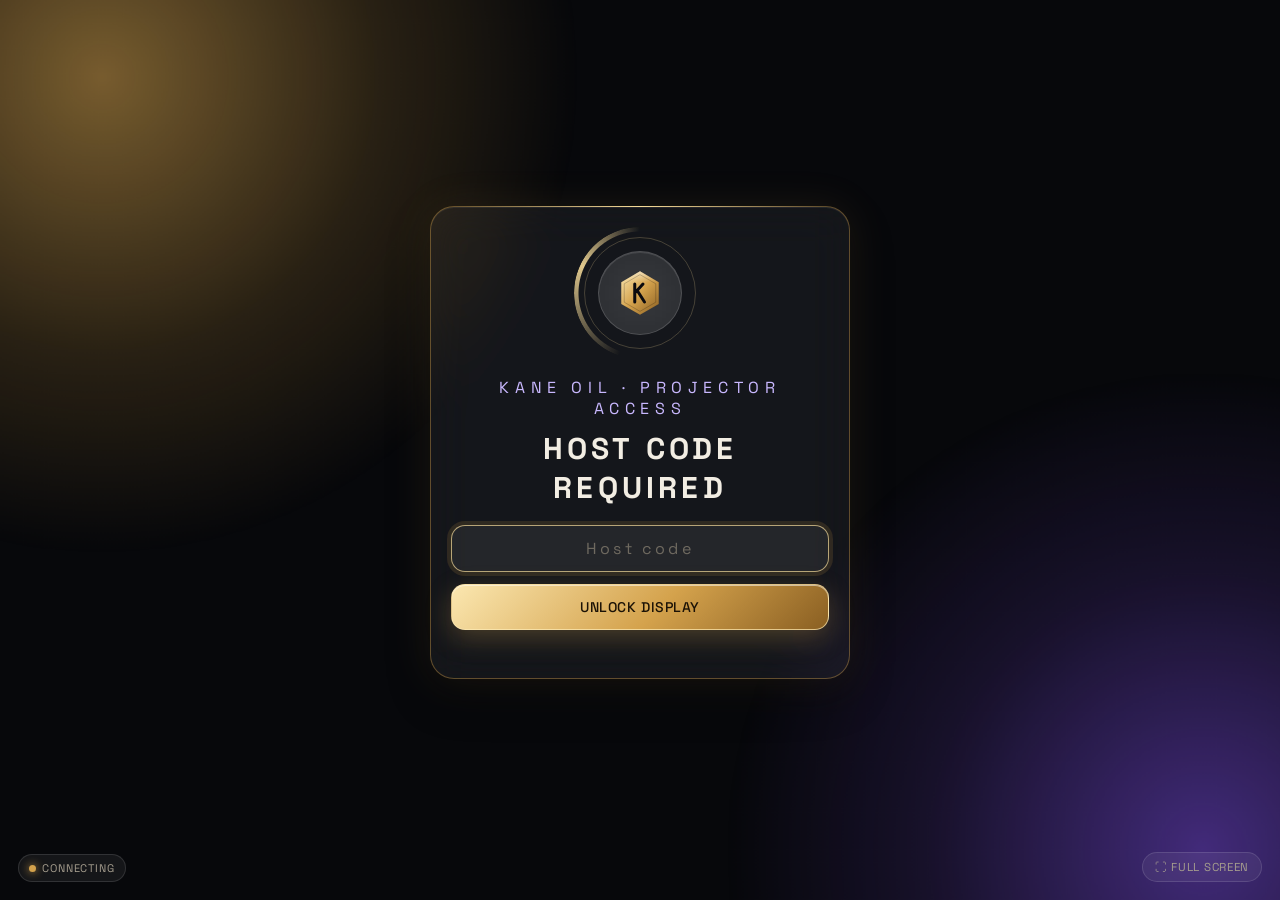
<file: display.html>
<!DOCTYPE html>
<html lang="en">
<head>
<meta charset="utf-8">
<meta name="viewport" content="width=device-width, initial-scale=1">
<meta name="robots" content="noindex">
<title>Kane Oil Display</title>
<link rel="preconnect" href="https://fonts.googleapis.com"><link rel="preconnect" href="https://fonts.gstatic.com" crossorigin>
<link href="https://fonts.googleapis.com/css2?family=Space+Grotesk:wght@400;500;600;700&family=Cormorant+Garamond:ital,wght@0,500;0,600;0,700;1,500&display=swap" rel="stylesheet">
<script>document.write('<link rel="stylesheet" href="theme.css?v=' + Date.now() + '">');</script>
<style>
html,body{height:100%;overflow:hidden}
body{cursor:default}
body.idle{cursor:none}
#stage{position:fixed;inset:0;z-index:1;display:flex;flex-direction:column}
.scene{position:absolute;inset:0;display:flex;flex-direction:column;align-items:center;justify-content:center;text-align:center;padding:5vh 6vw}
.scene.enter{animation:sceneIn .9s cubic-bezier(.2,.7,.2,1)}
@keyframes sceneIn{from{opacity:0;transform:scale(1.02)}to{opacity:1;transform:none}}
.kicker{font-family:var(--mono);letter-spacing:.35em;text-transform:uppercase;color:var(--cyan);font-size:clamp(12px,1.25vw,22px)}
.huge{font-weight:500;letter-spacing:.02em;line-height:1.02;font-size:clamp(40px,7.5vw,150px);margin:.25em 0}
.huge.gold{background:var(--gold-grad);-webkit-background-clip:text;background-clip:text;color:transparent;filter:drop-shadow(0 8px 40px rgba(212,162,76,.3))}
.lede{font-size:clamp(18px,2.1vw,40px);color:var(--muted);max-width:60ch;line-height:1.4}
.rule{width:min(40vw,520px);height:1px;background:linear-gradient(90deg,transparent,var(--gold),transparent);margin:3vh auto}

/* company page */
.corp-top{position:absolute;top:0;left:0;right:0;display:flex;align-items:center;gap:1.2vw;padding:3vh 4vw}
.corp-top svg{width:clamp(36px,3.6vw,68px);height:auto;filter:drop-shadow(0 0 12px rgba(212,162,76,.5))}
.corp-top b{font-size:clamp(16px,1.6vw,30px);letter-spacing:.3em;font-weight:500;background:var(--gold-grad);-webkit-background-clip:text;background-clip:text;color:transparent}
.corp-top .clock{margin-left:auto;font-family:var(--mono);font-size:clamp(16px,1.8vw,34px);color:var(--text);letter-spacing:.08em}
.bulletin{margin-top:5vh;border:1px solid var(--line);border-radius:28px;-webkit-backdrop-filter:var(--blur);backdrop-filter:var(--blur);box-shadow:inset 0 1px 0 rgba(255,255,255,.07);padding:2.2vh 3vw;background:rgba(255,255,255,.05);min-width:min(70vw,1100px)}
.bulletin .k{font-family:var(--mono);letter-spacing:.3em;font-size:clamp(11px,1vw,18px);color:var(--gold)}
.bulletin .s{font-size:clamp(18px,2.2vw,42px);font-weight:600;margin-top:1vh;transition:opacity .5s}
.ticker{position:absolute;left:0;right:0;bottom:0;border-top:1px solid var(--line);-webkit-backdrop-filter:var(--blur);backdrop-filter:var(--blur);background:rgba(10,10,13,.8);overflow:hidden;height:clamp(40px,5vh,70px);display:flex;align-items:center}
.ticker .track{display:flex;gap:4vw;white-space:nowrap;animation:tick 40s linear infinite;padding-left:100%}
.ticker span{font-family:var(--mono);font-size:clamp(14px,1.5vw,28px);letter-spacing:.06em}
.ticker .up{color:var(--green)}.ticker .dn{color:var(--red2)}
@keyframes tick{to{transform:translateX(-100%)}}
.memoriam .huge{font-family:var(--serif);font-weight:600;letter-spacing:.02em;font-style:italic}

/* title card */
.title .huge{font-family:var(--serif);font-weight:700;letter-spacing:.04em;font-size:clamp(56px,10vw,200px)}
.title .glass{width:clamp(50px,6vw,110px);height:auto;margin-bottom:2vh;filter:drop-shadow(0 0 20px rgba(212,162,76,.6))}
.title .sub{font-family:var(--serif);font-style:italic;font-size:clamp(22px,3vw,58px);color:var(--text)}
.title .host{font-family:var(--mono);letter-spacing:.3em;color:var(--muted);font-size:clamp(12px,1.2vw,22px);margin-top:3vh;text-transform:uppercase}

/* evidence */
.evcard{max-width:min(88vw,1500px);width:100%;text-align:left;border:1px solid rgba(212,162,76,.4);border-radius:32px;-webkit-backdrop-filter:var(--blur);backdrop-filter:var(--blur);background:linear-gradient(180deg,rgba(34,31,40,.78),rgba(14,13,18,.86));padding:4vh 4vw;box-shadow:0 0 80px rgba(212,162,76,.15)}
.stampx{display:inline-block;font-family:var(--mono);letter-spacing:.3em;font-size:clamp(12px,1.2vw,22px);color:var(--red2);border:2px solid var(--red);padding:.4em .8em;border-radius:8px;transform:rotate(-2deg);margin-bottom:2vh;box-shadow:0 0 24px rgba(255,77,94,.35)}
.evcard h1{margin:0 0 1vh;font-size:clamp(28px,4vw,76px);line-height:1.08;color:var(--gold2)}
.evcard .src{font-family:var(--mono);color:var(--cyan);font-size:clamp(12px,1.2vw,22px);letter-spacing:.06em;margin-bottom:3vh}
.evcard .finder{font:600 clamp(13px,1.35vw,24px) var(--sans);color:var(--gold);letter-spacing:.04em;margin:-.5vh 0 1vh}
.evcard .body{white-space:pre-line;line-height:1.5;color:#ece6da}
.wall{display:grid;grid-template-columns:repeat(auto-fill,minmax(min(28vw,480px),1fr));gap:2vh 2vw;width:100%;max-width:1700px;margin-top:3vh;text-align:left}
.wall .w{border:1px solid var(--line);border-radius:22px;-webkit-backdrop-filter:var(--blur);backdrop-filter:var(--blur);padding:2vh 1.6vw;background:rgba(255,255,255,.05)}
.wall .w b{display:block;font-size:clamp(16px,1.7vw,32px);color:var(--gold2)}
.wall .w span{display:block;font-family:var(--mono);font-size:clamp(11px,.95vw,17px);color:var(--muted);margin-top:.6vh}
.wall .w.new{border-color:var(--gold);box-shadow:0 0 30px rgba(212,162,76,.3)}

/* voting & results */
.count{font-size:clamp(60px,12vw,240px);font-weight:300;line-height:1;background:var(--gold-grad);-webkit-background-clip:text;background-clip:text;color:transparent}
.tbars{width:min(86vw,1400px);display:flex;flex-direction:column;gap:2.2vh;margin-top:4vh}
.tbar{display:grid;grid-template-columns:minmax(0,30%) 1fr 5vw;gap:1.5vw;align-items:center;font-size:clamp(16px,2vw,38px);text-align:left}
.tbar .n{white-space:nowrap;overflow:hidden;text-overflow:ellipsis;font-weight:700}
.tbar .tr{height:clamp(16px,3vh,40px);border-radius:999px;background:rgba(255,255,255,.1);overflow:hidden;border:1px solid var(--line)}
.tbar .f{height:100%;border-radius:999px;background:linear-gradient(90deg,#5b3fb0,#c9b8ff);transition:width 1s ease}
.tbar.lead .f{background:linear-gradient(90deg,#b98533,#f5dc93);box-shadow:0 0 30px rgba(212,162,76,.7)}
.tbar.lead .n{color:var(--gold2)}
.tbar .c{font-family:var(--mono);font-weight:700;text-align:right}

/* takeovers */
.lock{background:radial-gradient(circle at 50% 45%,rgba(130,8,26,.97),rgba(8,1,4,1) 72%)}
.lock::before{content:"";position:absolute;inset:0;background:repeating-linear-gradient(-45deg,rgba(255,77,94,.08) 0 40px,transparent 40px 80px);animation:slide 3s linear infinite}
@keyframes slide{to{background-position:113px 0}}
.lock .huge{color:#fff;text-shadow:0 0 60px rgba(255,77,94,.95);position:relative}
.lock .lede{color:#ffd6dc;position:relative}
.ring{position:relative;width:clamp(100px,12vw,220px);aspect-ratio:1;border-radius:50%;border:4px solid var(--red);display:grid;place-items:center;box-shadow:0 0 80px rgba(255,77,94,.8),inset 0 0 40px rgba(255,77,94,.5);animation:pulse 1.4s ease-in-out infinite;margin-bottom:3vh}
.ring svg{width:45%;height:auto}
@keyframes pulse{50%{transform:scale(1.07)}}
.incident{animation:flashbg 1.2s steps(1) infinite}
@keyframes flashbg{0%{background:radial-gradient(circle,#7a0a1d,#1a0207 75%)}50%{background:radial-gradient(circle,#2a030a,#070103 75%)}}
.incident .kicker{color:var(--red2)}
.incident .msg{font-size:clamp(28px,4.4vw,88px);font-weight:600;line-height:1.2;max-width:24ch;color:#fff;text-shadow:0 0 40px rgba(255,77,94,.8)}
.notice .msg,.message .msg{font-size:clamp(28px,4.4vw,88px);font-weight:700;line-height:1.25;max-width:26ch}
.notice .kicker{color:var(--gold)}

.reveal{background:radial-gradient(circle at 50% 40%,rgba(70,6,18,.9),rgba(3,2,6,.98) 72%)}
.reveal .kname{color:#fff;font-size:clamp(48px,8.5vw,170px);text-shadow:0 0 60px rgba(255,77,94,.85);animation:namein 1.8s .5s cubic-bezier(.2,.7,.2,1) both}
@keyframes namein{from{opacity:0;letter-spacing:.5em;filter:blur(12px)}to{opacity:1;letter-spacing:.06em;filter:none}}
.reveal .alias{font-family:var(--serif);font-style:italic;font-size:clamp(20px,2.6vw,48px);color:var(--gold2);animation:rise 1s 2.1s both}
.reveal .rule,.reveal .verdict-line{animation:rise 1s 2.6s both}
.reveal .sum{margin-top:2.5vh;max-width:min(80vw,1300px);font-size:clamp(15px,1.5vw,28px);line-height:1.55;color:#ece6da;animation:rise 1s 3.2s both}
.reveal .solvers{margin-top:3vh;font-family:var(--mono);letter-spacing:.12em;font-size:clamp(12px,1.2vw,22px);color:var(--green);animation:rise 1s 3.8s both}
.reveal .solvers span{color:var(--muted)}
.accused .huge{animation:namein 1.4s .3s cubic-bezier(.2,.7,.2,1) both}
.conf{display:grid;grid-template-columns:repeat(2,minmax(0,1fr));gap:1.6vh 3vw;width:min(88vw,1500px);margin-top:3vh;text-align:left;counter-reset:c}
.conf li{list-style:none;display:flex;align-items:baseline;gap:1.2vw;padding:1.4vh 1.4vw;border:1px solid var(--line);border-radius:18px;background:rgba(255,255,255,.05);-webkit-backdrop-filter:var(--blur);backdrop-filter:var(--blur);font-size:clamp(16px,2vw,38px);font-weight:600;animation:rise .7s both}
.conf li i{font-style:normal;font-family:var(--mono);color:var(--gold);font-size:.8em;min-width:1.6em}
.conf li:last-child{border-color:rgba(212,162,76,.5)}
.gatebox{width:min(92vw,420px);text-align:center}
.gerr{color:var(--red2);font-family:var(--mono);font-size:12px;letter-spacing:.1em;min-height:18px;margin-top:10px}
#ctrls{position:fixed;right:18px;bottom:18px;z-index:10;display:flex;gap:8px;transition:opacity .4s}
body.idle #ctrls,body.idle #conn{opacity:0}
#hintPill{position:fixed;left:50%;bottom:clamp(50px,6.5vh,86px);transform:translateX(-50%);z-index:9;display:flex;align-items:center;gap:14px;padding:10px 18px;border:1px solid var(--gold);border-radius:999px;background:rgba(12,10,4,.9);font-family:var(--mono);letter-spacing:.16em;font-size:clamp(11px,1vw,17px);color:var(--gold2);box-shadow:0 0 30px rgba(212,162,76,.25);animation:rise .5s ease both}
#hintPill .m{width:clamp(120px,14vw,260px);height:10px;border-radius:999px;background:rgba(212,162,76,.15);overflow:hidden}
#hintPill .m i{display:block;height:100%;background:linear-gradient(90deg,#b98533,#f5dc93);transition:width .8s ease}
#conn{position:fixed;left:18px;bottom:18px;z-index:10;transition:opacity .4s}
</style>
</head>
<body>
<div id="stage"></div>
<span class="chip warn" id="conn"><span class="d"></span><span class="lbl">CONNECTING</span></span>
<div id="ctrls"><button class="iconbtn" id="fsBtn">⛶ FULL SCREEN</button></div>
<div id="hintPill" class="hidden"></div>

<script>/* always load the newest copy of these files (GitHub Pages lets browsers cache them for 10 minutes) */
['config.js', 'party.js', 'story.locked.js', 'core.js'].forEach(f => document.write('<script src="' + f + '?v=' + Date.now() + '"><\/script>'));</script>
<script>
let P = window.PARTY || {}, D = P.display || {};
const ROSTER = Object.fromEntries((window.STORY_ROSTER || []).map(r => [r.id, r]));
const rname = id => (ROSTER[id] && ROSTER[id].name) || id;
let backend, S = normRoot({}), last = { sig: null, kind: null }, seenEv = null;

const LOCK_SVG = `<svg viewBox="0 0 24 24" fill="none" stroke="#fff" stroke-width="2" stroke-linecap="round"><rect x="4" y="10.5" width="16" height="10.5" rx="2"/><path d="M8 10.5V7a4 4 0 0 1 8 0v3.5"/><circle cx="12" cy="15.5" r="1.2" fill="#fff"/></svg>`;
const GLASS = `<svg class="glass" viewBox="0 0 48 80" fill="none" stroke="#f5dc93" stroke-width="2" stroke-linecap="round"><path d="M12 4h24l-2 26a10 10 0 0 1-20 0z"/><path d="M13 16h22"/><path d="M24 40v28M14 76h20"/><circle cx="21" cy="24" r="1.2" fill="#f5dc93"/><circle cx="27" cy="20" r="1" fill="#f5dc93"/><circle cx="24" cy="27" r=".9" fill="#f5dc93"/></svg>`;

function scene(kind) {
  const ps = projectorState(S), evs = releasedEvidence(S);
  switch (kind) {
    case 'lockdown': return { sig: 'lock', html: `<div class="scene lock"><div class="ring">${LOCK_SVG}</div><div class="huge">LOCKDOWN</div><div class="lede">All personnel: devices down. Eyes to the front of the room.</div></div>` };
    case 'incident': return { sig: 'inc' + ps.alert.id, html: `<div class="scene incident"><div class="kicker">⚠ Critical incident · All personnel</div><div class="rule" style="background:linear-gradient(90deg,transparent,var(--red),transparent)"></div><div class="msg">${esc(ps.alert.text)}</div></div>` };
    case 'notice': return { sig: 'not' + ps.alert.id, html: `<div class="scene notice"><div class="kicker">◆ Announcement</div><div class="rule"></div><div class="msg">${esc(ps.alert.text)}</div></div>` };
    case 'message': return { sig: 'msg' + (ps.d.text || ''), html: `<div class="scene message"><div class="kicker">Kane Oil & Energy</div><div class="rule"></div><div class="msg">${esc(ps.d.text || '')}</div></div>` };
    case 'title': return { sig: 'title', html: `<div class="scene title">${GLASS}<div class="huge gold">${esc(P.title || 'The Last Toast')}</div><div class="sub">${esc(P.subtitle || 'A Murder Mystery Evening')}</div><div class="rule"></div><div class="host">${esc([P.host ? 'Hosted by ' + P.host : '', P.sponsor ? 'Sponsored by ' + P.sponsor : ''].filter(Boolean).join(' · '))}</div></div>` };
    case 'evidence': {
      const e = (ps.d.evidenceId && S.evidence[ps.d.evidenceId]) ? Object.assign({ id: ps.d.evidenceId }, S.evidence[ps.d.evidenceId]) : evs[0];
      if (!e) return scene('company');
      const len = (e.body || '').length, fs = len > 700 ? 'clamp(15px,1.45vw,28px)' : len > 400 ? 'clamp(17px,1.75vw,34px)' : 'clamp(19px,2.1vw,40px)';
      return { sig: 'ev' + e.id, html: `<div class="scene"><div class="evcard"><div class="stampx">${e.kind === 'official' ? 'OFFICIAL REPORT' : 'EVIDENCE FOUND'}</div><h1>${esc(e.title)}</h1>${e.by && e.by !== 'host' ? `<div class="finder">${e.kind === 'official' ? 'Released by ' + esc(rname(e.by)) : 'Found by ' + esc(rname(e.by)) + (e.where ? ' · ' + esc(e.where) : '')}</div>` : ''}<div class="src">SOURCE · ${esc(e.src)}</div><div class="body" style="font-size:${fs}">${esc(e.body)}</div></div></div>` };
    }
    case 'wall': return { sig: 'wall' + evs.map(e => e.id).join(), html: `<div class="scene"><div class="kicker">Kane Oil Database · Evidence on file</div><div class="huge gold" style="font-size:clamp(32px,4.6vw,90px)">THE EVIDENCE</div>${evs.length ? `<div class="wall">${evs.slice().reverse().map((e, i, a) => `<div class="w ${i === a.length - 1 ? 'new' : ''}"><b>${esc(e.title)}</b><span>${esc(e.src)}</span></div>`).join('')}</div>` : `<div class="lede">No evidence has been released yet.</div>`}</div>` };
    case 'voting': {
      const n = Object.values(S.players).filter(p => p && p.epoch === S.epoch && p.vote && p.vote.suspect).length;
      return { sig: 'vote' + n + S.flags.voting, html: `<div class="scene"><div class="kicker">The investigation</div><div class="huge gold">THE ACCUSATION</div><div class="lede">${S.flags.voting ? 'Voting is open. Name your suspect on your device.' : 'Voting will open shortly.'}</div><div class="rule"></div><div class="count">${n}</div><div class="kicker" style="color:var(--muted)">accusation${n === 1 ? '' : 's'} filed</div></div>` };
    }
    case 'tally': {
      const counts = {};
      Object.values(S.players).forEach(p => { if (p && p.epoch === S.epoch && p.vote && p.vote.suspect) counts[p.vote.suspect] = (counts[p.vote.suspect] || 0) + 1; });
      const rows = Object.entries(counts).sort((a, b) => b[1] - a[1]), max = rows.length ? rows[0][1] : 0;
      return { sig: 'tally' + JSON.stringify(rows), html: `<div class="scene"><div class="kicker">Official results</div><div class="huge gold" style="font-size:clamp(32px,5vw,100px)">THE ROOM ACCUSES</div>${rows.length ? `<div class="tbars">${rows.map(([id, n]) => `<div class="tbar ${n === max ? 'lead' : ''}"><span class="n">${esc(rname(id))}</span><div class="tr"><div class="f" style="width:${Math.round(n / max * 100)}%"></div></div><span class="c">${n}</span></div>`).join('')}</div>` : `<div class="lede">No accusations have been filed.</div>`}</div>` };
    }
    case 'confessions': {
      const gone = deathsOf(S), all = (ps.d.order || []).filter(id => !(id in gone));
      const here = all.filter(id => { const p = S.players[id]; return p && p.epoch === S.epoch; }), list = here.length ? here : all;
      return { sig: 'conf' + list.join(), html: `<div class="scene"><div class="kicker">Before the Inspector names the killer</div><div class="huge gold" style="font-size:clamp(34px,5.4vw,110px)">THE CONFESSIONS</div><div class="lede">When the Inspector calls your name, stand and tell the room what you've been hiding.</div>${list.length ? `<ol class="conf">${list.map((id, i) => `<li style="animation-delay:${(i * .12).toFixed(2)}s"><i>${i + 1}</i>${esc(rname(id))}</li>`).join('')}</ol>` : ''}</div>` };
    }
    case 'accused': {
      const v = S.verdict; if (!v || !v.accused) return scene('company');
      return { sig: 'acc' + v.accused, html: `<div class="scene accused"><div class="kicker">The room has spoken</div><div class="rule"></div><div class="kicker" style="color:var(--muted)">The accused</div><div class="huge gold">${esc(rname(v.accused))}</div><div class="lede">You have sixty seconds. Convince us.</div></div>` };
    }
    case 'reveal': {
      const v = S.verdict; if (!v || v.stage !== 'reveal') return scene('company');
      const caught = v.accused && v.accused === v.killer, sol = v.solvers || [];
      return { sig: 'rev' + v.ts, html: `<div class="scene reveal"><div class="kicker">Case closed · The killer is</div>
        <div class="huge kname">${esc(v.killerName)}</div>${v.alias ? `<div class="alias">${esc(v.alias)}</div>` : ''}
        <div class="rule"></div>
        <div class="lede verdict-line">${caught ? 'The room caught the killer.' : v.accused ? `The room accused ${esc(rname(v.accused))}. The killer walked free.` : ''}</div>
        ${v.summary ? `<div class="sum">${esc(v.summary)}</div>` : ''}
        <div class="solvers">${sol.length ? `<span>Solved by</span> ${sol.map(esc).join(' · ')}` : 'No one named the killer.'}</div></div>` };
    }
    default: { // company page
      const mem = D.memoriamFor && (D.memoriamFor in deathsOf(S));
      const tick = (D.tickers || []).map(([s, v]) => `<span data-t="${esc(s)}" data-v="${v}">${esc(s)} <b>${v}</b> <i class="up">▲0.00%</i></span>`).join('');
      return { sig: 'co' + mem + JSON.stringify([D.welcome, D.slides]), html: `<div class="scene ${mem ? 'memoriam' : ''}">
        <div class="corp-top">${LOGO(64)}<b>${esc(D.company || 'KANE OIL & ENERGY')}</b><span class="clock" id="clock"></span></div>
        <div class="kicker">${mem ? 'Kane Oil & Energy' : 'Kane Oil & Energy presents'}</div>
        <div class="huge gold">${esc(mem ? D.memoriamText : D.welcome || 'Welcome')}</div>
        <div class="lede">${esc(mem ? D.memoriamSub : D.welcomeSub || '')}</div>
        ${mem ? '' : `<div class="bulletin"><div class="k">CORPORATE BULLETIN</div><div class="s" id="slide">${esc((D.slides || [''])[0])}</div></div>`}
        ${tick ? `<div class="ticker"><div class="track">${tick}${tick}</div></div>` : ''}</div>` };
    }
  }
}

function render() {
  P = mergeParty(window.PARTY, S.site); D = P.display || {};
  const kind = projectorState(S).kind, sc = scene(kind), realKind = sc.sig.slice(0, 3);
  renderHintPill();
  if (sc.sig === last.sig) return;
  const stage = $('#stage');
  stage.innerHTML = sc.html;
  if (realKind !== last.kind) stage.firstElementChild.classList.add('enter');
  last = { sig: sc.sig, kind: realKind };
  updateClock(); jitter();
}
function renderHintPill() {
  const el = $('#hintPill'); if (!el) return;
  if (!S.flags.hints || !backend) { el.classList.add('hidden'); return; }
  const hs = hintStatus(S, id => { const p = S.players[id]; return !!(p && typeof p.lastSeen === 'number' && backend.now() - p.lastSeen < CONFIG.ONLINE_WINDOW_MS); });
  if (!hs.left) { el.classList.add('hidden'); return; }
  el.classList.remove('hidden');
  el.innerHTML = `<span>HINT VOTE</span><div class="m"><i style="width:${Math.min(100, Math.round(hs.votes / hs.needed * 100))}%"></i></div><b>${hs.votes} / ${hs.needed}</b>`;
}
function renderConn() {
  const el = $('#conn'); if (!backend) return;
  const [cls, txt] = backend.mode === 'local' ? ['warn', 'LOCAL MODE'] : backend.connected ? ['', 'LIVE'] : ['bad', 'RECONNECTING'];
  el.className = 'chip ' + cls; el.innerHTML = `<span class="d"></span><span class="lbl">${txt}</span>`;
}
function updateClock() { const c = $('#clock'); if (c) c.textContent = new Date().toLocaleTimeString([], { hour: 'numeric', minute: '2-digit' }); }
let slideI = 0;
function nextSlide() {
  const s = $('#slide'), list = D.slides || []; if (!s || list.length < 2) return;
  s.style.opacity = 0; setTimeout(() => { slideI = (slideI + 1) % list.length; s.textContent = list[slideI]; s.style.opacity = 1; }, 500);
}
function jitter() {
  $$('.ticker [data-v]').forEach(el => {
    const base = +el.dataset.v, pct = (Math.random() * 3 - 1.2);
    const val = base * (1 + pct / 100);
    el.querySelector('b').textContent = base > 1000 ? Math.round(val).toLocaleString() : val.toFixed(2);
    const i = el.querySelector('i'); i.className = pct >= 0 ? 'up' : 'dn'; i.textContent = (pct >= 0 ? '▲' : '▼') + Math.abs(pct).toFixed(2) + '%';
  });
}

/* The projector is host-only: it asks for the host code once per browser tab
   (a forced refresh keeps it unlocked; closing the tab locks it again). */
const GATE_KEY = 'kane:' + CONFIG.GAME_ID + ':display';
const isUnlocked = () => { try { return sessionStorage.getItem(GATE_KEY) === '1'; } catch (e) { return false; } };
function showGate() {
  $('#stage').innerHTML = `<div class="scene gate"><div class="gatebox panel gold">
    <div class="scanring"><div class="arc"></div><div class="inner"></div><div class="core">${LOGO(48)}</div></div>
    <div class="kicker">Kane Oil · Projector access</div>
    <h1 style="margin:10px 0 18px;font-size:clamp(20px,2.4vw,30px);letter-spacing:.14em">HOST CODE REQUIRED</h1>
    <form id="gateForm" autocomplete="off"><input class="input" id="gateIn" type="password" placeholder="Host code" autofocus style="text-align:center;font-family:var(--mono);letter-spacing:.2em">
    <button class="btn gold block" style="margin-top:12px" id="gateBtn">UNLOCK DISPLAY</button><div class="gerr" id="gateErr"></div></form></div></div>`;
  $('#gateForm').addEventListener('submit', async e => {
    e.preventDefault();
    const lockUntil = +store.get('lockUntil') || 0, err = $('#gateErr'), btn = $('#gateBtn');
    if (Date.now() < lockUntil) { err.textContent = `TOO MANY ATTEMPTS · WAIT ${Math.ceil((lockUntil - Date.now()) / 1000)}s`; return; }
    btn.disabled = true; btn.textContent = 'VERIFYING…';
    const [b] = await Promise.all([unlockStory($('#gateIn').value).catch(() => null), sleep(600)]);
    if (b && b.type === 'host') { try { sessionStorage.setItem(GATE_KEY, '1'); } catch (e2) { } store.set('fails', '0'); start(); return; }
    const fails = (+store.get('fails') || 0) + 1;
    if (fails >= 5) { store.set('lockUntil', String(Date.now() + 30000)); store.set('fails', '0'); } else store.set('fails', String(fails));
    err.textContent = fails >= 5 ? 'TOO MANY ATTEMPTS · WAIT 30s' : 'ACCESS DENIED'; btn.disabled = false; btn.textContent = 'UNLOCK DISPLAY';
  });
}
if (!window.STORY_LOCKED) $('#stage').innerHTML = `<div class="scene"><div class="lede">story.locked.js is missing.</div></div>`;
else if (isUnlocked()) start(); else showGate();

async function start() {
  last = { sig: null, kind: null };
  render();
  backend = await connectBackend(renderConn); renderConn();
  backend.on(raw => { S = normRoot(raw); render(); });
  setInterval(updateClock, 1000);
  setInterval(nextSlide, 8000);
  setInterval(jitter, 6000);
  let idleT; const wake = () => { document.body.classList.remove('idle'); clearTimeout(idleT); idleT = setTimeout(() => document.body.classList.add('idle'), 2500); };
  document.addEventListener('mousemove', wake); wake();
  $('#fsBtn').onclick = () => { if (!document.fullscreenElement) document.documentElement.requestFullscreen?.(); else document.exitFullscreen?.(); };
  setInterval(renderHintPill, 2000);
}
</script>
</body>
</html>
</file>
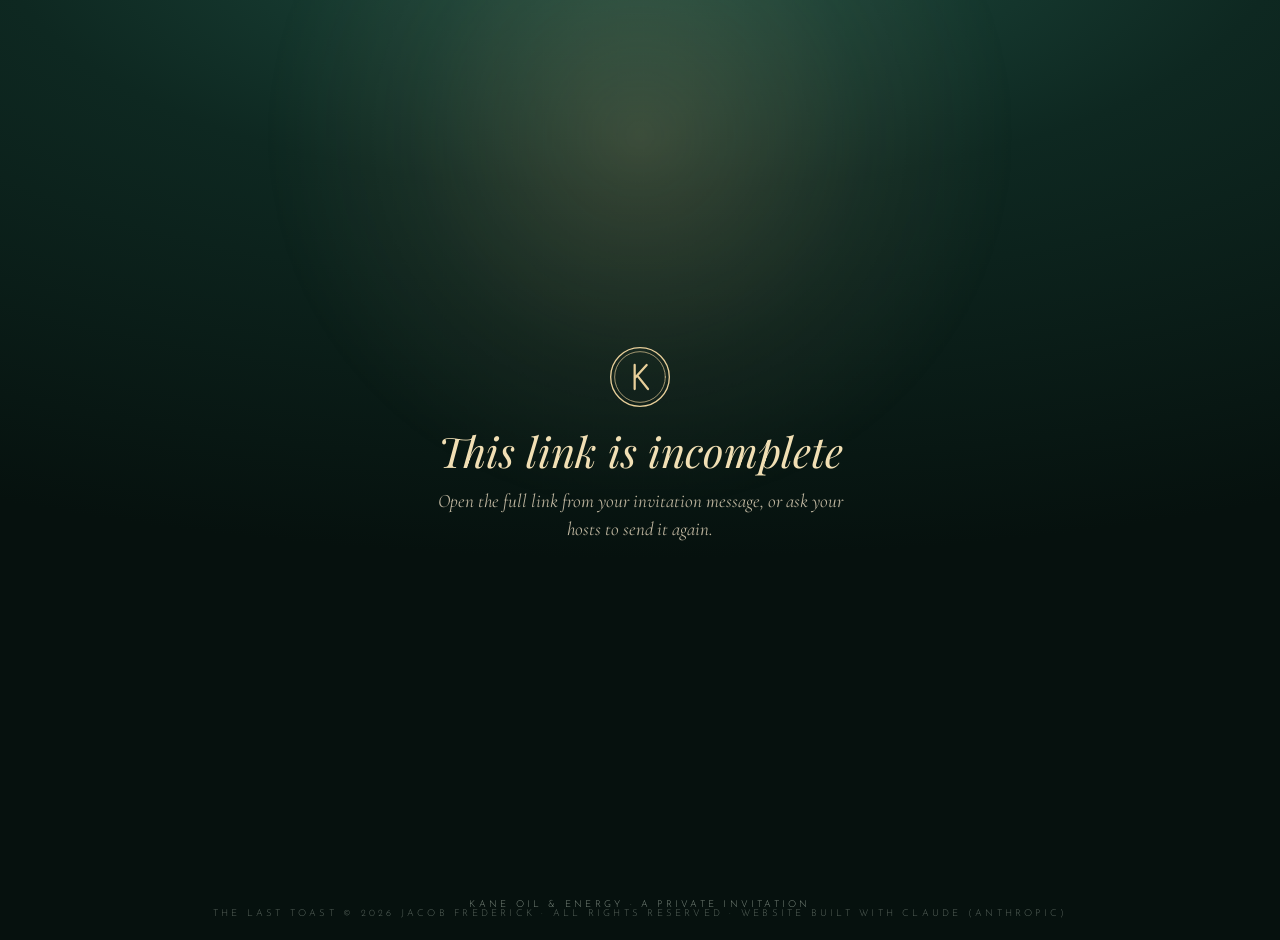
<file: role.html>
<!DOCTYPE html>
<html lang="en">
<head>
<meta charset="utf-8">
<meta name="viewport" content="width=device-width, initial-scale=1, viewport-fit=cover">
<meta name="theme-color" content="#06110e">
<meta name="robots" content="noindex">
<title>Your Invitation · The Last Toast</title>
<link rel="preconnect" href="https://fonts.googleapis.com"><link rel="preconnect" href="https://fonts.gstatic.com" crossorigin>
<link href="https://fonts.googleapis.com/css2?family=Cormorant+Garamond:ital,wght@0,400;0,500;0,600;1,400;1,500&family=Pinyon+Script&family=Playfair+Display:ital,wght@0,400;1,400;1,500&family=Josefin+Sans:wght@300;400&display=swap" rel="stylesheet">
<script>document.write('<link rel="stylesheet" href="theme.css?v=' + Date.now() + '">');</script>
<style>
/* A personal role invitation: a sealed letter in candlelight. This page only. */
:root{
  --gold:#d8b878;--gold2:#f1dfb4;--gold-grad:linear-gradient(135deg,#fff3d6 0%,#e8cf9a 50%,#b8924a 100%);
  --text:#f3ead6;--muted:#bdb49e;--dim:#7f8c82;--ink:#1d2a25;--ink2:#4f5249;--emerald:#154236;--paper:#fbf7ec;
  --red:#b8404c;
  --sans:'Cormorant Garamond',Georgia,serif;--serif:'Playfair Display',Georgia,serif;--caps:'Josefin Sans',system-ui,sans-serif;
}
html,body{background:#06110e;min-height:100%}
body{margin:0;background:radial-gradient(120% 70% at 50% -8%,#1f4d40 0%,#0e2821 42%,#06110e 100%) fixed;color:var(--text);font-family:var(--sans);font-size:18px;overflow-x:hidden}
body::before{width:90vmin;height:90vmin;left:50%;top:-30vmin;margin-left:-45vmin;background:radial-gradient(circle,rgba(255,214,150,.18),rgba(232,207,154,.05) 40%,transparent 66%)}
body::after{display:none}
#embers{position:fixed;inset:0;pointer-events:none;z-index:0;overflow:hidden}
#embers i{position:absolute;bottom:-12px;border-radius:50%;background:radial-gradient(circle,#ffe7b3,rgba(232,190,110,0) 70%);opacity:0;animation:ember linear infinite}
@keyframes ember{0%{opacity:0;transform:translate(0,0)}12%{opacity:.9}70%{opacity:.5}100%{opacity:0;transform:translate(var(--dx),-105vh)}}
#stage{position:relative;z-index:1;min-height:100vh;min-height:100dvh;display:flex;align-items:center;justify-content:center;padding:28px 16px 40px;box-sizing:border-box}
.caps{font-family:var(--caps);font-weight:300;letter-spacing:.32em;text-transform:uppercase}
.fade{animation:fadeIn .9s ease both}
@keyframes fadeIn{from{opacity:0;transform:translateY(14px)}to{opacity:1;transform:none}}
.msg{max-width:440px;text-align:center}
.msg h1{font-family:var(--serif);font-style:italic;font-weight:400;font-size:clamp(30px,8vw,42px);color:var(--gold2);margin:14px 0 8px}
.msg p{color:var(--muted);font-style:italic;font-size:19px;line-height:1.5;margin:0}
.spin{width:40px;height:40px;border-radius:50%;border:1.5px solid rgba(232,207,154,.2);border-top-color:var(--gold);margin:0 auto;animation:spin 1s linear infinite}
@keyframes spin{to{transform:rotate(360deg)}}

/* ---------- the envelope: ivory paper, a gold Art Deco liner, a satin ribbon and a wax seal ---------- */
.bloom{position:fixed;left:50%;top:50%;width:160vmin;height:160vmin;margin:-80vmin 0 0 -80vmin;border-radius:50%;pointer-events:none;z-index:0;background:radial-gradient(closest-side,rgba(255,226,170,.26),rgba(255,210,140,.09) 45%,transparent 72%);opacity:.75;transition:opacity 1.6s ease,transform 2s ease}
.scene.lit~.bloom,.bloom.lit{opacity:1;transform:scale(1.18)}
.bloom.soft{opacity:.65;animation:fadeIn 2s ease both}
.scene{position:relative;z-index:1;width:100%;max-width:520px;text-align:center;padding:4px 0 10px}
.env-head{position:relative;z-index:2;margin-bottom:clamp(14px,3.5vh,30px)}
.env-for{font-size:10.5px;letter-spacing:.42em;color:var(--gold);padding-left:.42em;animation:fadeIn 1.1s .25s both}
.env-name{display:inline-block;font-family:'Pinyon Script',var(--serif);font-weight:400;font-size:clamp(50px,14vw,76px);line-height:1.2;padding:0 .3em .05em;background:linear-gradient(180deg,#fff7df 15%,#ecd39c 55%,#b88f45 95%);-webkit-background-clip:text;background-clip:text;color:transparent;filter:drop-shadow(0 6px 22px rgba(240,205,140,.28));clip-path:inset(0 100% 0 0);animation:write 2s .75s cubic-bezier(.5,.1,.35,1) forwards}
@keyframes write{to{clip-path:inset(0 0 0 0)}}
.env-float{position:relative;z-index:2;width:min(88vw,430px);margin:0 auto;animation:envIn 1.7s cubic-bezier(.2,.8,.2,1) both}
@keyframes envIn{from{opacity:0;transform:translateY(-46px) rotate(-6deg) scale(.93)}to{opacity:1;transform:none}}
.env-sway{animation:sway 6.5s 1.7s ease-in-out infinite}
@keyframes sway{0%,100%{transform:translateY(0) rotate(0)}50%{transform:translateY(-7px) rotate(.55deg)}}
.env{position:relative;width:100%;height:0;padding-bottom:69%;cursor:pointer;perspective:1700px;-webkit-tap-highlight-color:transparent;outline:none}
.env>*{position:absolute}
.env-back{left:0;top:0;width:100%;height:100%;border-radius:7px;overflow:hidden;box-shadow:0 34px 80px rgba(0,0,0,.6),0 10px 22px rgba(0,0,0,.35);transition:opacity .9s ease,transform 1.1s cubic-bezier(.5,0,.3,1)}
.env svg{display:block;overflow:visible}
.env-back svg,.env-pocket{width:100%;height:100%}
.env-pocket{left:0;top:0;z-index:3;pointer-events:none;transition:opacity .9s ease,transform 1.1s cubic-bezier(.5,0,.3,1)}
/* the card inside */
.env-card{left:6.5%;right:6.5%;top:5%;height:88%;z-index:2;transition:transform 1.3s cubic-bezier(.22,.8,.25,1),opacity .6s}
.env-card .cc{position:absolute;inset:0;border-radius:3px;background:linear-gradient(180deg,#fffdf6,#f5ecd7);box-shadow:0 0 0 1.5px #c9a25a,0 6px 18px rgba(0,0,0,.22);display:flex;flex-direction:column;align-items:center;padding-top:7%;color:var(--emerald);transition:box-shadow 1s}
.env-card .cc::before{content:"";position:absolute;inset:7px;border:1px solid rgba(184,146,74,.6);border-radius:2px}
.env-card .cc svg{width:15%;max-width:54px;height:auto}
.env-card .ck{font-size:7.5px;letter-spacing:.38em;color:#8a6b2e;margin-top:6px;padding-left:.38em}
.env-card .ct{font-family:var(--serif);font-style:italic;font-size:clamp(21px,6vw,30px);line-height:1.15;margin-top:4px}
.env-card .cr{width:30%;height:1px;background:linear-gradient(90deg,transparent,#b8924a,transparent);margin:7px 0 6px}
.env-card .cs{font-size:8px;letter-spacing:.34em;color:#7d6128;padding-left:.34em}
/* the top flap: paper outside, gold liner inside; faces swap at the halfway point so it works on every phone */
.env-flap{left:0;top:0;width:100%;height:62%;z-index:4;transform-origin:50% 0;transition:transform 1s cubic-bezier(.45,.05,.45,1),z-index 0s .5s,opacity .8s}
.env-flap svg{position:absolute;left:0;top:0;width:100%;height:100%}
.env-flap .f-in{opacity:0}
/* the satin ribbon and the seal */
.ribbon{top:56.6%;height:7%;z-index:5;background:linear-gradient(180deg,#6f5320 0%,#d8b56c 22%,#fff1c8 44%,#e2c27c 60%,#a17d34 82%,#6f5320 100%);box-shadow:0 2px 5px rgba(60,40,10,.35)}
.ribbon::after{content:"";position:absolute;inset:0;background:repeating-linear-gradient(90deg,rgba(255,255,255,.07) 0 1px,transparent 1px 4px);mix-blend-mode:overlay}
.ribbon.l{left:-1.2%;width:51.2%;border-radius:2px 0 0 2px}
.ribbon.r{right:-1.2%;width:51.2%;border-radius:0 2px 2px 0}
.seal{left:50%;top:60%;width:25%;height:0;padding-bottom:25%;transform:translate(-50%,-50%);z-index:6;transition:transform .28s ease}
.seal>*{position:absolute;left:0;top:0;width:100%;height:100%}
.seal .half{overflow:visible}
.seal .half svg{width:100%;height:100%}
.seal .half.l{clip-path:polygon(-20% -20%,52% -20%,52% 0,48% 26%,54% 44%,47% 62%,53% 80%,49% 100%,49% 125%,-20% 125%)}
.seal .half.r{clip-path:polygon(52% -20%,120% -20%,120% 125%,49% 125%,49% 100%,53% 80%,47% 62%,54% 44%,48% 26%,52% 0)}
.seal .crack path{fill:none;stroke:#ffe7ae;stroke-width:3.2;stroke-linecap:round;stroke-linejoin:round;stroke-dasharray:240;stroke-dashoffset:240;filter:drop-shadow(0 0 3px #ffcf70)}
.seal .glow{left:-45%;top:-45%;width:190%;height:190%;border-radius:50%;background:radial-gradient(closest-side,rgba(255,210,140,.65),rgba(255,190,120,.2) 55%,transparent);opacity:0;transition:opacity .35s}
.seal .pulse{left:-12%;top:-12%;width:124%;height:124%;border-radius:50%;border:1px solid rgba(255,230,180,.6);animation:sealPulse 2.6s 2.2s ease-in-out infinite;opacity:0}
@keyframes sealPulse{0%,100%{transform:scale(.9);opacity:0}50%{transform:scale(1.05);opacity:1}}
.env-sheen{left:0;top:0;width:100%;height:100%;z-index:7;border-radius:7px;overflow:hidden;pointer-events:none}
.env-sheen::before{content:"";position:absolute;top:-30%;bottom:-30%;width:26%;left:-50%;background:linear-gradient(100deg,transparent,rgba(255,255,255,.38),transparent);transform:skewX(-20deg);animation:sheen 5.5s 2.6s ease-in-out infinite}
@keyframes sheen{0%{left:-50%}38%,100%{left:135%}}
.env-shadow{position:absolute;left:9%;right:9%;bottom:-36px;height:28px;border-radius:50%;background:radial-gradient(closest-side,rgba(0,0,0,.6),transparent);filter:blur(5px);animation:shadowSway 6.5s 1.7s ease-in-out infinite;transition:opacity .7s}
@keyframes shadowSway{50%{transform:scaleX(.92);opacity:.75}}
.env-hint{position:relative;z-index:2;margin-top:clamp(34px,6vh,52px);font-style:italic;color:var(--muted);font-size:18.5px;animation:fadeIn 1s 2.4s both}
.env-hint .tapdot{display:inline-block;width:7px;height:7px;border-radius:50%;background:var(--gold2);box-shadow:0 0 12px var(--gold);margin-right:10px;vertical-align:middle;animation:tapdot 1.8s ease-in-out infinite}
@keyframes tapdot{50%{transform:scale(1.7);opacity:.35}}
/* opening, step by step */
.scene.go .env-head,.scene.go .env-hint{animation:fadeAway .55s ease forwards}
@keyframes fadeAway{to{opacity:0;transform:translateY(-8px)}}
.env.press .seal{transform:translate(-50%,-50%) scale(.92)}
.env.press .seal .glow{opacity:1}
.env.press .seal .pulse,.env.press .env-sheen{display:none}
.env.crack .seal .crack path{animation:crackDraw .42s ease-out forwards}
@keyframes crackDraw{to{stroke-dashoffset:0}}
.env.broken .seal .crack,.env.broken .seal .glow{opacity:0;transition:opacity .25s}
.env.broken .seal .half.l{animation:sealL 1.2s cubic-bezier(.45,0,.8,.55) forwards}
.env.broken .seal .half.r{animation:sealR 1.2s cubic-bezier(.45,0,.8,.55) forwards}
@keyframes sealL{0%{transform:none}14%{transform:translate(-9%,-4%) rotate(-9deg)}100%{transform:translate(-80%,360%) rotate(-120deg);opacity:0}}
@keyframes sealR{0%{transform:none}14%{transform:translate(9%,-3%) rotate(8deg)}100%{transform:translate(70%,380%) rotate(105deg);opacity:0}}
.env.broken .ribbon.l{animation:ribL 1.15s cubic-bezier(.5,0,.75,.5) forwards}
.env.broken .ribbon.r{animation:ribR 1.15s cubic-bezier(.5,0,.75,.5) forwards}
@keyframes ribL{25%{transform:translateX(-5%) rotate(-1.5deg)}100%{transform:translate(-26%,190px) rotate(-16deg);opacity:0}}
@keyframes ribR{25%{transform:translateX(5%) rotate(1.5deg)}100%{transform:translate(26%,200px) rotate(14deg);opacity:0}}
.env-float.jolt{animation:jolt .45s ease}
@keyframes jolt{30%{transform:translateY(5px) scale(.995)}65%{transform:translateY(-3px)}}
.env.open .env-flap{transform:rotateX(180deg);z-index:1}
.env.open .f-out{opacity:0;transition:opacity 0s .5s}
.env.open .f-in{opacity:1;transition:opacity 0s .5s}
.env.rise .env-card{transform:translateY(-64%)}
.env.rise .env-card .cc{box-shadow:0 0 0 1.5px #c9a25a,0 0 46px rgba(255,222,160,.5),0 12px 28px rgba(0,0,0,.3)}
.scene.present .env-sway,.scene.present .env-shadow{animation:none}
.scene.present .env-back,.scene.present .env-pocket{opacity:0;transform:translateY(90px)}
.scene.present .env-flap,.scene.present .env-shadow{opacity:0}
.scene.present .env-card{transform:translateY(-76%) scale(1.04);transition:transform .85s cubic-bezier(.4,0,.2,1)}
.env-card.ghost{position:fixed;z-index:60;margin:0;pointer-events:none;transition:opacity .5s ease}
/* gold dust and wax chips */
.dust{position:fixed;left:0;top:0;width:0;height:0;z-index:40;pointer-events:none}
.dust i{position:absolute;left:0;top:0;width:var(--s);height:var(--s);margin:calc(var(--s) / -2) 0 0 calc(var(--s) / -2);border-radius:50%;background:radial-gradient(circle,#fff6d8,#e8cf9a 45%,rgba(184,146,74,0) 72%);animation:burst var(--t) cubic-bezier(.15,.7,.3,1) forwards}
.dust i.star{border-radius:0;background:#fff3d6;clip-path:polygon(50% 0,60% 40%,100% 50%,60% 60%,50% 100%,40% 60%,0 50%,40% 40%)}
.dust i.chip{border-radius:42% 58% 52% 48%;background:radial-gradient(circle at 35% 30%,#d9606c,#8a1626 60%,#55091a);animation-timing-function:cubic-bezier(.3,.3,.6,1)}
@keyframes burst{0%{transform:translate(0,0) scale(.3) rotate(0);opacity:1}70%{opacity:1}100%{transform:translate(var(--dx),var(--dy)) scale(1) rotate(200deg);opacity:0}}
.ring{position:fixed;z-index:39;pointer-events:none;width:20px;height:20px;margin:-10px 0 0 -10px;border-radius:50%;border:1.5px solid rgba(255,226,160,.9);box-shadow:0 0 18px rgba(255,214,140,.7);animation:ring .95s ease-out forwards}
@keyframes ring{to{transform:scale(12);opacity:0;border-width:.4px}}
/* the letter rises out of the light */
.paper.unfold{animation:unfold 1.05s cubic-bezier(.2,.8,.2,1) both}
@keyframes unfold{from{opacity:0;transform:translateY(42px) scale(.94)}to{opacity:1;transform:none}}
@media(prefers-reduced-motion:reduce){.env-float,.env-sway,.env-shadow,.env-sheen::before,.seal .pulse,.env-name{animation:none!important;clip-path:none!important}}
/* ---------- the letter ---------- */
.paper{position:relative;width:100%;max-width:580px;background:var(--paper);color:var(--ink);border-radius:6px;padding:46px 34px 34px;box-sizing:border-box;box-shadow:0 30px 80px rgba(0,0,0,.5);text-align:center}
.paper::before,.paper::after{content:"";position:absolute;pointer-events:none;border-radius:4px}
.paper::before{inset:12px;border:1.5px solid #b8924a}
.paper::after{inset:18px;border:1px solid rgba(184,146,74,.45)}
@media(max-width:480px){.paper{padding:42px 30px 30px}}
.paper .mono{display:block;margin:0 auto 14px;width:44px;height:44px}
.paper .dear{font-family:'Pinyon Script',var(--serif);font-weight:400;font-size:40px;line-height:1.1;color:var(--emerald);margin:0 0 12px;text-align:left}
.paper .thanks{text-align:left;font-size:19px;line-height:1.6;color:#2b302b;margin:0 0 6px}
.paper .sign{text-align:right;font-family:'Pinyon Script',var(--serif);font-size:32px;line-height:1.15;color:var(--emerald);margin:10px 0 0}
.paper .sign small{display:block;font-family:var(--sans);font-size:15px;color:var(--ink2);font-style:italic;line-height:1.2;margin-bottom:8px}
.orn{display:flex;align-items:center;gap:10px;width:200px;margin:26px auto}
.orn i{flex:1;height:1px;background:#c9ad73}.orn b{color:#8a6b2e;font-size:11px;font-weight:400}
.paper .congrats{font-size:11.5px;color:#7d6128;margin-bottom:10px;letter-spacing:.34em}
.cname{font-family:var(--serif);font-style:italic;font-size:clamp(34px,9vw,52px);line-height:1.08;color:var(--emerald);margin:4px 0 6px}
.cname span{display:inline-block;opacity:0;filter:blur(8px);transform:translateY(8px);animation:letter .7s cubic-bezier(.2,.7,.2,1) forwards}
@keyframes letter{to{opacity:1;filter:none;transform:none}}
.ctitle{font-style:italic;font-size:19px;color:var(--ink2);margin-bottom:14px}
.cblurb{font-size:19px;line-height:1.55;color:#2b302b;max-width:440px;margin:0 auto}
.effort{display:flex;flex-direction:column;align-items:center;gap:6px;margin:22px auto 0;border:1px solid rgba(138,107,46,.4);border-radius:16px;padding:14px 18px;max-width:420px}
.effort .lbl{font-size:11px;color:#7d6128;letter-spacing:.3em}
.effort .pips{display:flex;gap:6px}
.effort .pips i{width:28px;height:6px;border-radius:999px;background:rgba(138,107,46,.2)}
.effort .pips i.on{background:linear-gradient(90deg,#b8924a,#e8cf9a)}
.effort b{font-family:var(--serif);font-style:italic;font-weight:400;font-size:22px;color:var(--emerald)}
.effort p{margin:0;font-size:17px;line-height:1.45;color:#2b302b}
.effort small{font-size:15px;color:var(--ink2);font-style:italic}
.choices{display:flex;flex-direction:column;gap:10px;margin-top:26px}
.btn-gold{font-family:var(--sans);font-style:italic;font-weight:500;font-size:21px;border:0;border-radius:999px;padding:14px 22px;background:var(--gold-grad);color:#1b140a;cursor:pointer;box-shadow:0 10px 26px rgba(184,146,74,.3),inset 0 1px 0 rgba(255,255,255,.55);text-decoration:none;display:block;text-align:center}
.btn-gold:disabled{opacity:.45;cursor:not-allowed}
.btn-line{font-family:var(--sans);font-style:italic;font-size:19px;border:1px solid rgba(21,66,54,.35);border-radius:999px;padding:12px 20px;background:transparent;color:var(--emerald);cursor:pointer}
.btn-line:hover{background:rgba(21,66,54,.05)}
.btn-text{font-family:var(--sans);font-style:italic;font-size:17px;border:0;background:none;color:var(--ink2);cursor:pointer;text-decoration:underline;text-decoration-color:rgba(79,82,73,.4);text-underline-offset:4px;padding:6px}
.status{margin-top:22px;border-radius:14px;padding:12px 16px;font-size:17px;line-height:1.45;background:rgba(21,66,54,.06);border:1px solid rgba(21,66,54,.2);color:var(--emerald)}
.paper h2{font-family:var(--serif);font-style:italic;font-weight:400;font-size:30px;color:var(--emerald);margin:0 0 6px}
.paper .lead{font-style:italic;color:var(--ink2);font-size:18px;margin:0 0 18px}
.terms{list-style:none;margin:0 0 18px;padding:0;text-align:left}
.terms li{position:relative;padding:10px 0 10px 28px;border-top:1px solid rgba(138,107,46,.25);font-size:18px;line-height:1.45;color:#2b302b}
.terms li:first-child{border-top:0}
.terms li::before{content:"✦";position:absolute;left:4px;top:12px;font-size:11px;color:#8a6b2e}
.agree{display:flex;gap:12px;align-items:flex-start;text-align:left;font-size:18px;color:var(--emerald);margin:4px 0 18px;cursor:pointer}
.agree input{width:22px;height:22px;flex:none;margin-top:2px;accent-color:#154236}
textarea.note{width:100%;box-sizing:border-box;min-height:96px;border:1px solid rgba(138,107,46,.45);border-radius:14px;padding:12px 14px;font-family:var(--sans);font-size:18px;background:#fffdf7;color:var(--ink);resize:vertical}
textarea.note:focus{outline:none;border-color:#154236;box-shadow:0 0 0 3px rgba(21,66,54,.12)}
.chips{display:flex;flex-wrap:wrap;gap:8px;justify-content:center;margin:0 0 12px}
.chips button{font-family:var(--sans);font-style:italic;font-size:16px;border:1px solid rgba(138,107,46,.45);border-radius:999px;padding:7px 14px;background:transparent;color:var(--emerald);cursor:pointer}
.chips button.on{background:var(--emerald);color:var(--paper);border-color:var(--emerald)}
.askline{margin-top:18px;text-align:center}
.threads:empty{display:none}
.paper .threads{margin-top:18px;text-align:left}
.paper .thr{border-top:1px solid rgba(138,107,46,.25);padding:12px 0}
.paper .thr small{display:block;font-family:var(--caps);font-size:10px;letter-spacing:.24em;color:#8a6b2e;text-transform:uppercase;margin-bottom:3px}
.paper .thr-q{font-size:17.5px;color:#2b302b;line-height:1.5;white-space:pre-line}
.paper .thr-r{margin-top:8px;border-left:2px solid #b8924a;padding:4px 0 4px 12px;font-style:italic;color:var(--emerald);font-size:17.5px;white-space:pre-line}
.paper .thr-w{margin-top:4px;font-style:italic;color:var(--ink2);font-size:15px}

/* ---------- the code word ---------- */
.vault{position:relative;width:100%;max-width:520px;text-align:center;border-radius:20px;padding:40px 26px 30px;box-sizing:border-box;background:linear-gradient(180deg,rgba(14,40,33,.92),rgba(6,17,14,.96));border:1px solid rgba(232,207,154,.4);box-shadow:0 30px 80px rgba(0,0,0,.6),0 0 0 1px rgba(232,207,154,.12) inset}
.vault .k{font-size:11px;color:var(--gold)}
.vault .stamp{display:inline-block;margin:18px 0 6px;font-family:var(--caps);font-size:12px;letter-spacing:.32em;color:#9fd8b4;border:1.5px solid rgba(159,216,180,.6);border-radius:6px;padding:6px 12px;transform:rotate(-3deg) scale(1.6);opacity:0;animation:stamp .5s cubic-bezier(.3,1.6,.5,1) forwards}
@keyframes stamp{to{transform:rotate(-3deg) scale(1);opacity:1}}
.vault .who{font-family:var(--serif);font-style:italic;font-size:22px;color:var(--gold2);margin:10px 0 18px}
.codebox{border:1px solid rgba(232,207,154,.35);border-radius:16px;padding:20px 10px;background:rgba(0,0,0,.25);margin:0 auto 10px}
.code{font-family:var(--caps);font-weight:400;font-size:clamp(22px,6.6vw,34px);letter-spacing:.14em;color:transparent;background:var(--gold-grad);-webkit-background-clip:text;background-clip:text;word-break:break-word;min-height:1.2em}
.code .sc{color:rgba(232,207,154,.45);-webkit-text-fill-color:rgba(232,207,154,.45)}
.vault .cap{font-size:11px;color:var(--muted);letter-spacing:.24em;margin-bottom:22px}
.vault .next{list-style:none;padding:0;margin:20px 0 0;text-align:left}
.vault .next li{position:relative;padding:8px 0 8px 26px;color:#e3d9c0;font-size:17.5px;line-height:1.45;border-top:1px solid rgba(232,207,154,.14)}
.vault .next li:first-child{border-top:0}
.vault .next li::before{content:"✦";position:absolute;left:4px;top:10px;font-size:10px;color:var(--gold)}
.vault .row{display:flex;flex-direction:column;gap:10px}
.vault .copy{font-family:var(--sans);font-style:italic;font-size:17px;border:1px solid rgba(232,207,154,.4);border-radius:999px;padding:10px 18px;background:transparent;color:var(--gold2);cursor:pointer}
.foot{position:relative;z-index:1;text-align:center;font-family:var(--caps);font-weight:300;font-size:9.5px;letter-spacing:.34em;color:var(--dim);padding:0 0 22px;text-transform:uppercase}
@media(prefers-reduced-motion:reduce){*{animation-duration:.01ms!important;transition-duration:.01ms!important}#embers{display:none}}
</style>
</head>
<body>
<div id="embers" aria-hidden="true"></div>
<main id="stage"><div class="msg fade"><div class="spin"></div><p style="margin-top:16px">Unsealing your invitation…</p></div></main>
<div class="foot">Kane Oil &amp; Energy · A private invitation<br><span style="opacity:.7">The Last Toast © 2026 Jacob Frederick · All rights reserved · Website built with Claude (Anthropic)</span></div>
<script>/* always load the newest copy of these files (GitHub Pages lets browsers cache them for 10 minutes) */
['config.js', 'party.js', 'core.js'].forEach(f => document.write('<script src="' + f + '?v=' + Date.now() + '"><\/script>'));</script>
<script>
const MONO = c => `<svg class="mono" viewBox="0 0 96 96" fill="none" stroke="${c}" stroke-linecap="round" stroke-linejoin="round" aria-hidden="true"><circle cx="48" cy="48" r="44" stroke-width="2"/><circle cx="48" cy="48" r="38" stroke-width="1"/><path d="M40 30 V66 M40 50 L58 30 M44 46 L60 66" stroke-width="3.4"/></svg>`;
const EFFORT = {
  big: { pips: 3, label: 'A leading role', text: "You're at the heart of the mystery: big secrets, people hunting you down, and a moment or two in the spotlight.", prep: 'Plan on about 20 minutes with your dossier before the party.' },
  medium: { pips: 2, label: 'A featured role', text: 'Real secrets to trade and people to find, at your own pace.', prep: 'About 10 to 15 minutes of reading beforehand.' },
  light: { pips: 1, label: 'A supporting role', text: "A few juicy secrets and a fun goal. Perfect if you'd rather watch the drama unfold than lead it.", prep: 'About 5 minutes of reading beforehand.' }
};
const stage = document.getElementById('stage');
const show = html => { stage.innerHTML = html; window.scrollTo(0, 0); };
let backend = null, S = null, INV = null, ID = '', ST = {}, swapPick = '';
const P = () => mergeParty(window.PARTY, S ? S.site : {});

/* candlelight embers */
(function () { const box = document.getElementById('embers'), n = innerWidth < 600 ? 12 : 20; for (let i = 0; i < n; i++) { const e = document.createElement('i'), s = 2 + Math.random() * 4; e.style.cssText = `left:${Math.random() * 100}%;width:${s}px;height:${s}px;--dx:${(Math.random() * 80 - 40).toFixed(0)}px;animation-duration:${14 + Math.random() * 16}s;animation-delay:${(Math.random() * 18).toFixed(1)}s`; box.appendChild(e); } })();

function fail(title, text) { show(`<div class="msg fade">${MONO('#e8cf9a').replace('class="mono"', 'class="mono" style="width:64px;height:64px;display:block;margin:0 auto"')}<h1>${esc(title)}</h1><p>${esc(text)}</p></div>`); }
/* the host's Guest View opens this page with ?preview=1: it shows everything but records nothing */
const PREVIEW = /[?&]preview=1/.test(location.search);
const status = async data => { if (PREVIEW) return true; if (backend.ensureAuth && !backend.uid) await backend.ensureAuth(); return backend.updateStrict(Object.fromEntries(Object.entries(data).map(([k, v]) => ['inviteStatus/' + ID + '/' + k, v]))); };

/* gold dust (and a few chips of wax) bursting from a point on the screen */
function burst(x, y, n = 40, reach = 1, chips = 0) {
  const box = document.createElement('div'); box.className = 'dust'; box.style.left = x + 'px'; box.style.top = y + 'px';
  for (let i = 0; i < n + chips; i++) {
    const p = document.createElement('i'), chip = i >= n, a = Math.random() * Math.PI * 2, d = (chip ? 40 + Math.random() * 90 : 50 + Math.random() * 170) * reach;
    if (chip) p.className = 'chip'; else if (Math.random() < .3) p.className = 'star';
    p.style.cssText = `--s:${(chip ? 4 + Math.random() * 5 : 2 + Math.random() * 5).toFixed(1)}px;--dx:${(Math.cos(a) * d).toFixed(0)}px;--dy:${(Math.sin(a) * d + (chip ? 140 : 50) * Math.random()).toFixed(0)}px;--t:${(chip ? 0.8 + Math.random() * .5 : 1 + Math.random() * 1).toFixed(2)}s`;
    box.appendChild(p);
  }
  const ring = document.createElement('div'); ring.className = 'ring'; ring.style.left = x + 'px'; ring.style.top = y + 'px';
  document.body.append(box, ring); setTimeout(() => { box.remove(); ring.remove(); }, 2400);
}
const buzz = p => { try { navigator.vibrate && navigator.vibrate(p); } catch (x) { } };

/* the envelope is drawn as vector art: one set of shared paints, then the paper, the liner, the flaps and the wax */
const ENV_DEFS = `<svg id="envDefs" width="0" height="0" style="position:absolute" aria-hidden="true" focusable="false"><defs>
  <linearGradient id="ePaper" x1="0" y1="0" x2="0" y2="1"><stop offset="0" stop-color="#fbf6ea"/><stop offset="1" stop-color="#ede2c8"/></linearGradient>
  <linearGradient id="eSideL" x1="0" y1="0" x2="1" y2="0"><stop offset="0" stop-color="#f6efdd"/><stop offset="1" stop-color="#e3d5b5"/></linearGradient>
  <linearGradient id="eSideR" x1="1" y1="0" x2="0" y2="0"><stop offset="0" stop-color="#f6efdd"/><stop offset="1" stop-color="#e3d5b5"/></linearGradient>
  <linearGradient id="eBottom" x1="0" y1="1" x2="0" y2="0"><stop offset="0" stop-color="#fcf7ea"/><stop offset="1" stop-color="#eee3c8"/></linearGradient>
  <linearGradient id="eFlap" x1="0" y1="0" x2="0" y2="1"><stop offset="0" stop-color="#f9f3e3"/><stop offset="1" stop-color="#ebdfc2"/></linearGradient>
  <linearGradient id="eDepth" x1="0" y1="0" x2="0" y2="1"><stop offset="0" stop-color="#000" stop-opacity=".45"/><stop offset=".55" stop-color="#000" stop-opacity="0"/></linearGradient>
  <linearGradient id="eLinerShade" x1="0" y1="0" x2="0" y2="1"><stop offset="0" stop-color="#000" stop-opacity=".05"/><stop offset="1" stop-color="#000" stop-opacity=".4"/></linearGradient>
  <linearGradient id="eGold" x1="0" y1="0" x2="1" y2="1"><stop offset="0" stop-color="#8a6b2e"/><stop offset=".28" stop-color="#e8cf9a"/><stop offset=".5" stop-color="#fff3d0"/><stop offset=".72" stop-color="#c9a25a"/><stop offset="1" stop-color="#8a6b2e"/></linearGradient>
  <pattern id="eDeco" width="120" height="70" patternUnits="userSpaceOnUse"><rect width="120" height="70" fill="#0d3a2e"/><path d="M0 70a60 60 0 0 1 120 0M-60 35a60 60 0 0 1 120 0M60 35a60 60 0 0 1 120 0" fill="none" stroke="#d4af67" stroke-width="2.6" opacity=".85"/><path d="M20 70a40 40 0 0 1 80 0M-40 35a40 40 0 0 1 80 0M80 35a40 40 0 0 1 80 0" fill="none" stroke="#c9a25a" stroke-width="1.6" opacity=".55"/><path d="M40 70a20 20 0 0 1 40 0M-20 35a20 20 0 0 1 40 0M100 35a20 20 0 0 1 40 0" fill="none" stroke="#c9a25a" stroke-width="1.2" opacity=".4"/></pattern>
  <pattern id="eLaid" width="9" height="9" patternUnits="userSpaceOnUse"><path d="M0 4.5h9" stroke="#7a6640" stroke-width="1" opacity=".07"/></pattern>
  <radialGradient id="eWax" cx="36%" cy="30%" r="78%"><stop offset="0" stop-color="#ea8590"/><stop offset=".3" stop-color="#b92c3e"/><stop offset=".7" stop-color="#7b1122"/><stop offset="1" stop-color="#470711"/></radialGradient>
  <radialGradient id="eWaxIn" cx="50%" cy="40%" r="62%"><stop offset="0" stop-color="#a92335"/><stop offset="1" stop-color="#690d1b"/></radialGradient>
  <filter id="eWaxShadow" x="-25%" y="-25%" width="150%" height="160%"><feDropShadow dx="0" dy="2" stdDeviation="2" flood-color="#32050c" flood-opacity=".55"/><feDropShadow dx="0" dy="8" stdDeviation="7" flood-color="#32050c" flood-opacity=".4"/></filter>
  <filter id="eFlapShadow" x="-5%" y="-5%" width="110%" height="130%"><feDropShadow dx="0" dy="7" stdDeviation="8" flood-color="#3b2a10" flood-opacity=".3"/></filter>
  <filter id="eUpShadow" x="-5%" y="-15%" width="110%" height="130%"><feDropShadow dx="0" dy="-5" stdDeviation="7" flood-color="#3b2a10" flood-opacity=".22"/></filter>
</defs></svg>`;
const FLAP = 'M0 0H1450L770 588Q725 628 680 588Z';
const MARK = 'M-10-20V20M-10 4L13-20M-4 0L14 20';
const envBackSVG = () => `<svg viewBox="0 0 1450 1000" preserveAspectRatio="none" aria-hidden="true">
  <rect width="1450" height="1000" fill="url(#ePaper)"/>
  <rect x="34" y="26" width="1382" height="660" fill="url(#eDeco)"/>
  <rect x="34" y="26" width="1382" height="660" fill="none" stroke="url(#eGold)" stroke-width="4"/>
  <rect width="1450" height="1000" fill="url(#eDepth)"/>
  <rect x="2" y="2" width="1446" height="996" rx="12" fill="none" stroke="#9c8656" stroke-opacity=".35" stroke-width="4"/></svg>`;
const envPocketSVG = () => `<svg class="env-pocket" viewBox="0 0 1450 1000" preserveAspectRatio="none" aria-hidden="true">
  <polygon points="0,0 0,1000 708,548" fill="url(#eSideL)"/><polygon points="1450,0 1450,1000 742,548" fill="url(#eSideR)"/>
  <polygon points="0,0 0,1000 708,548" fill="url(#eLaid)"/><polygon points="1450,0 1450,1000 742,548" fill="url(#eLaid)"/>
  <path d="M0 1000L686 476Q725 446 764 476L1450 1000Z" fill="url(#eBottom)" filter="url(#eUpShadow)"/>
  <path d="M0 1000L686 476Q725 446 764 476L1450 1000Z" fill="url(#eLaid)"/>
  <path d="M58 1000L697 512Q725 490 753 512L1392 1000" fill="none" stroke="url(#eGold)" stroke-width="4"/>
  <path d="M590 846H690M760 846H860" stroke="url(#eGold)" stroke-width="2.5"/><path d="M725 834l9 12-9 12-9-12z" fill="url(#eGold)"/><text x="725" y="912" text-anchor="middle" font-family="Josefin Sans, sans-serif" font-weight="300" font-size="25" letter-spacing="13" fill="#9c7c3e">KANE OIL &amp; ENERGY</text>
  <rect x="2" y="2" width="1446" height="996" rx="12" fill="none" stroke="#9c8656" stroke-opacity=".35" stroke-width="4"/></svg>`;
const envFlapSVG = () => `<svg class="f-out" viewBox="0 0 1450 620" preserveAspectRatio="none" aria-hidden="true">
    <path d="${FLAP}" fill="url(#eFlap)" filter="url(#eFlapShadow)"/><path d="${FLAP}" fill="url(#eLaid)"/>
    <path d="M64 0L711 556Q725 568 739 556L1386 0" fill="none" stroke="url(#eGold)" stroke-width="4"/></svg>
  <svg class="f-in" viewBox="0 0 1450 620" preserveAspectRatio="none" aria-hidden="true">
    <path d="${FLAP}" fill="#f3ead4"/><path d="M34 0L708 568Q725 582 742 568L1416 0Z" fill="url(#eDeco)"/><path d="M34 0L708 568Q725 582 742 568L1416 0Z" fill="url(#eLinerShade)"/>
    <path d="M34 0L708 568Q725 582 742 568L1416 0" fill="none" stroke="url(#eGold)" stroke-width="4"/></svg>`;
/* the wax: an irregular puddle with a pressed rim, a bead border and the Kane monogram */
let WAX = null;
function waxSVG() {
  if (!WAX) {
    const n = 26, pts = []; for (let i = 0; i < n; i++) { const a = i / n * Math.PI * 2, r = 90 + Math.sin(i * 2.7) * 4.5 + Math.cos(i * 1.35) * 3.5; pts.push([100 + Math.cos(a) * r, 100 + Math.sin(a) * r]); }
    const mid = (p, q) => [((p[0] + q[0]) / 2).toFixed(1), ((p[1] + q[1]) / 2).toFixed(1)];
    let d = 'M' + mid(pts[n - 1], pts[0]).join(' ');
    for (let i = 0; i < n; i++) d += ` Q${pts[i][0].toFixed(1)} ${pts[i][1].toFixed(1)} ${mid(pts[i], pts[(i + 1) % n]).join(' ')}`;
    const K = 'M88 72V128M88 104L116 72M95 98L118 128';
    WAX = `<svg viewBox="0 0 200 200" aria-hidden="true"><path d="${d}Z" fill="url(#eWax)" filter="url(#eWaxShadow)"/>
      <circle cx="100" cy="100" r="64" fill="url(#eWaxIn)"/><circle cx="100" cy="100" r="64" fill="none" stroke="#3a050f" stroke-width="4.5" stroke-opacity=".45"/>
      <circle cx="98.4" cy="98.2" r="66.5" fill="none" stroke="#ffb0b8" stroke-width="2" stroke-opacity=".32"/>
      <circle cx="100" cy="100" r="55" fill="none" stroke="#f3c2ae" stroke-width="1.6" stroke-dasharray="1.6 5.2" stroke-opacity=".5"/>
      <g fill="none" stroke-linecap="round" stroke-linejoin="round"><path d="${K}" stroke="#40060f" stroke-width="10" stroke-opacity=".75" transform="translate(1.8 2.4)"/><path d="${K}" stroke="#a01e2f" stroke-width="9"/><path d="${K}" stroke="#ffc0c6" stroke-width="2.4" stroke-opacity=".5" transform="translate(-1.7 -1.9)"/></g>
      <ellipse cx="70" cy="56" rx="24" ry="9" fill="#fff" fill-opacity=".2" transform="rotate(-32 70 56)"/></svg>`;
  }
  return WAX;
}

/* 1. the sealed envelope: it drifts in on candlelight, you press the wax, it cracks, the ribbon falls away,
      the flap swings open on its gold lining, and the card rises out into the light */
function envelope() {
  if (!document.getElementById('envDefs')) document.body.insertAdjacentHTML('afterbegin', ENV_DEFS);
  const seal = waxSVG();
  show(`<div class="scene" id="scene">
    <div class="env-head"><div class="env-for caps">A private invitation for</div><div class="env-name">${esc(INV.g)}</div></div>
    <div class="env-float" id="envFloat"><div class="env-sway"><div class="env" id="env" role="button" tabindex="0" aria-label="Break the seal and open your invitation">
      <div class="env-back">${envBackSVG()}</div>
      <div class="env-card"><div class="cc">${MONO('#8a6b2e')}<div class="ck caps">Kane Oil &amp; Energy</div><div class="ct">${esc(P().title || 'The Last Toast')}</div><div class="cr"></div><div class="cs caps">Your role awaits</div></div></div>
      ${envPocketSVG()}
      <div class="env-flap">${envFlapSVG()}</div>
      <div class="ribbon l"></div><div class="ribbon r"></div>
      <div class="seal"><div class="glow"></div><div class="pulse"></div><div class="half l">${seal}</div><div class="half r">${seal}</div><svg class="crack" viewBox="0 0 200 200" aria-hidden="true"><path d="M104 0L96 52L108 88L94 124L106 160L98 200"/></svg></div>
      <div class="env-sheen"></div>
    </div></div><div class="env-shadow"></div></div>
    <div class="env-hint"><span class="tapdot"></span>Press the seal to open</div></div><div class="bloom" id="bloom"></div>`);
  const env = document.getElementById('env'), scene = document.getElementById('scene'), reduce = matchMedia('(prefers-reduced-motion: reduce)').matches;
  let started = false;
  const open = () => {
    if (started) return; started = true;
    if (reduce) { letter(true); return; }
    const sealAt = () => { const r = env.querySelector('.seal').getBoundingClientRect(); return [r.left + r.width / 2, r.top + r.height / 2]; };
    // ease the gentle sway to a stop instead of letting it wobble while the envelope opens
    const sway = env.parentNode, now = getComputedStyle(sway).transform;
    sway.style.animation = 'none'; sway.style.transform = now === 'none' ? '' : now; void sway.offsetWidth; sway.style.transition = 'transform .45s ease'; sway.style.transform = 'none';
    scene.classList.add('go'); env.classList.add('press'); buzz(15);
    setTimeout(() => env.classList.add('crack'), 260);
    setTimeout(() => {
      const [x, y] = sealAt(); env.classList.add('broken'); document.getElementById('envFloat').classList.add('jolt'); document.getElementById('bloom').classList.add('lit');
      burst(x, y, 34, .85, 9); buzz([25, 35, 55]);
    }, 720);
    setTimeout(() => env.classList.add('open'), 1050);
    setTimeout(() => env.classList.add('rise'), 1850);
    setTimeout(() => scene.classList.add('present'), 3150);
    // the card grows straight into the letter: a copy of it fades out exactly where the letter fades in
    setTimeout(() => {
      const card = env.querySelector('.env-card'), from = card.getBoundingClientRect(), ghost = card.cloneNode(true);
      ghost.classList.add('ghost'); Object.assign(ghost.style, { left: from.left + 'px', top: from.top + 'px', width: from.width + 'px', height: from.height + 'px', right: 'auto', transform: 'none' });
      document.body.appendChild(ghost); letter(true, from);
      requestAnimationFrame(() => requestAnimationFrame(() => { ghost.style.opacity = '0'; })); setTimeout(() => ghost.remove(), 700);
    }, 3950);
  };
  env.addEventListener('click', open);
  env.addEventListener('keydown', e => { if (e.key === 'Enter' || e.key === ' ') { e.preventDefault(); open(); } });
}
/* 2. the letter: thanks, the role, and the choice */
function letter(fromEnvelope, fromRect) {
  const ef = EFFORT[INV.e] || EFFORT.medium, resp = ST.resp || '';
  const nameHTML = [...INV.n].map((ch, i) => `<span style="animation-delay:${(0.6 + i * 0.045).toFixed(2)}s">${ch === ' ' ? '&nbsp;' : esc(ch)}</span>`).join('');
  const when = ST.at ? new Date(ST.at).toLocaleDateString([], { month: 'long', day: 'numeric' }) : '';
  const choices = resp === 'accepted'
    ? `<div class="status">✓ You accepted this role${when ? ' on ' + esc(when) : ''}.</div><div class="choices"><button class="btn-gold" data-go="vault">Show my code word</button><button class="btn-text" data-go="decline">My plans changed: I can't make it</button></div>`
    : resp === 'declined'
    ? `<div class="status">You declined this invitation. Changed your mind? You can still accept, or ask for a different character.</div><div class="choices"><button class="btn-gold" data-go="terms">Accept the role</button><button class="btn-line" data-go="swap">Request a different character</button></div>`
    : `${resp === 'swap' ? `<div class="status">You asked for a different character${ST.note ? `: “${esc(ST.note)}”` : ''}. Your hosts will be in touch. You can still accept this one if you like.</div>` : ''}
       <div class="choices"><button class="btn-gold" data-go="terms">Accept the role</button><button class="btn-line" data-go="swap">Request a different character</button><button class="btn-text" data-go="decline">Decline the invitation</button></div>`;
  show(`${fromEnvelope ? '<div class="bloom soft"></div>' : ''}<article class="paper ${fromEnvelope ? (fromRect ? '' : 'unfold') : 'fade'}">${MONO('#8a6b2e')}
    <p class="dear">Dear ${esc(INV.g)},</p>
    <p class="thanks">${P().thanks ? esc(P().thanks).replace(/\n+/g, '<br>') : `Thank you for being part of <i>${esc(P().title || 'The Last Toast')}</i>. We've spent weeks building this night: the story, the secrets, and every clue hidden in every room. It only comes alive because of people like you who are willing to step into it. We can't wait to see what you do with your role.`}</p>
    <p class="sign"><small>With gratitude,</small>${esc(INV.from || 'Your hosts')}</p>
    <div class="orn"><i></i><b>✦</b><i></i></div>
    <div class="congrats caps">Congratulations. You have been assigned</div>
    <div class="cname">${nameHTML}</div>
    ${INV.t ? `<div class="ctitle">${esc(INV.t)}</div>` : ''}
    ${INV.b ? `<p class="cblurb">${esc(INV.b)}</p>` : ''}
    <div class="effort"><span class="lbl caps">Effort for the night</span><div class="pips">${[1, 2, 3].map(n => `<i class="${n <= ef.pips ? 'on' : ''}"></i>`).join('')}</div><b>${esc(ef.label)}</b><p>${esc(ef.text)}</p><small>${esc(ef.prep)}</small></div>
    ${choices}
    <div class="askline"><button class="btn-text" data-go="ask">Questions about your role? Ask your hosts</button></div></article>`);
  // grow the letter out of the card it came from (the card's exact spot and size on screen)
  if (fromRect && document.querySelector('.paper').animate) {
    const paper = document.querySelector('.paper'), to = paper.getBoundingClientRect(), s = fromRect.width / to.width;
    const dx = fromRect.left + fromRect.width / 2 - (to.left + to.width / 2), dy = fromRect.top - to.top;
    paper.style.transformOrigin = '50% 0';
    paper.animate([{ transform: `translate(${dx}px,${dy}px) scale(${s})`, opacity: 0 }, { opacity: 1, offset: .3 }, { transform: 'none', opacity: 1 }], { duration: 1050, easing: 'cubic-bezier(.22,.8,.24,1)' });
  }
  // a shower of gold over the name once it has written itself out
  if (fromEnvelope && !matchMedia('(prefers-reduced-motion: reduce)').matches) setTimeout(() => {
    const el = document.querySelector('.cname'); if (!el) return; const r = el.getBoundingClientRect();
    burst(r.left + r.width / 2, r.top + r.height / 2, 26, .7); buzz([30, 40, 30]);
  }, (0.75 + [...INV.n].length * 0.045) * 1000);
}

/* 4. questions for the hosts: sealed, and the reply comes back to this device only */
function ask() {
  let pick = 'My role';
  show(`<article class="paper fade">${MONO('#8a6b2e')}<h2>Ask your hosts</h2><p class="lead">Only your hosts can read this. Their reply will appear right here.</p>
    <div class="chips" id="askChips">${['My role', 'My costume', 'The night itself', 'Something else'].map(c => `<button type="button" data-ask="${esc(c)}" class="${c === pick ? 'on' : ''}">${esc(c)}</button>`).join('')}</div>
    <textarea class="note" id="askNote" maxlength="800" placeholder="Ask away…"></textarea>
    <div class="choices"><button class="btn-gold" id="askBtn">Send to my hosts</button><button class="btn-text" data-go="${ST.resp === 'accepted' ? 'vault' : 'letter'}">Go back</button></div>
    <div class="threads" id="askThreads"></div></article>`);
  const chips = document.getElementById('askChips');
  chips.addEventListener('click', e => { const b = e.target.closest('[data-ask]'); if (!b) return; pick = b.dataset.ask; chips.querySelectorAll('button').forEach(x => x.classList.toggle('on', x.dataset.ask === pick)); });
  document.getElementById('askBtn').addEventListener('click', async e => {
    if (PREVIEW) { toast('Preview', 'Guests can ask their hosts a question from here.', 'ok'); return; }
    const text = document.getElementById('askNote').value.trim(); if (!text) { toast('Your question', 'Write your question first.', 'err'); return; }
    e.target.disabled = true; e.target.textContent = 'Sending…';
    try { await sendAsk(backend, { kind: 'question', where: 'role', name: INV.g, cid: INV.cid, cname: INV.n, topic: pick, text }); document.getElementById('askNote').value = ''; toast('Sent', 'Your hosts will reply here.', 'ok'); renderThreads(true); }
    catch (x) { toast("Couldn't send", 'Check your connection and try again.', 'err'); }
    e.target.disabled = false; e.target.textContent = 'Send to my hosts';
  });
  renderThreads(true);
}
let threadSig = null;
async function renderThreads(force) {
  const mine = myAsks(); if (!Object.keys(mine).length || !S) return;
  const sig = JSON.stringify(Object.keys(mine).map(id => [id, S.asks[id] ? Object.keys(S.asks[id].replies || {}) : 0, !!(S.asks[id] && S.asks[id].done)]));
  if (sig === threadSig && !force) return; threadSig = sig;
  const th = await myAskThreads(S), u = unseenReplies(th), box = document.getElementById('askThreads');
  if (box) { box.innerHTML = threadsHTML(th); u.mark(); }
  else if (u.fresh.length) toast('Your hosts replied', u.fresh[u.fresh.length - 1].text.slice(0, 140), 'ok', ask);
}

/* 3a. accepting: what it means */
function terms() {
  const p = P();
  show(`<article class="paper fade">${MONO('#8a6b2e')}<h2>Before you accept</h2><p class="lead">By accepting the role of <b>${esc(INV.n)}</b>, you agree to:</p>
    <ul class="terms">
      <li>Be ${p.venue ? 'at ' + esc(p.venue) + ' ' : ''}on <b>${esc(p.date || 'the night')}</b>${p.time ? ', ' + esc(p.time.replace(/^(\d)/, 'from $1')) : ''}, and stay through the final reveal.</li>
      <li>Read your dossier and your brief before the party.</li>
      <li>Keep your code word, your character and your secrets to yourself.</li>
      <li>Stay in character and play fair. It's a game: be kind, and no tampering with the database.</li>
      <li>Tell your hosts right away if your plans change, so your role can go to someone else.</li>
    </ul>
    <label class="agree"><input type="checkbox" id="agree"> <span>I agree, and I'll be there.</span></label>
    <div class="choices"><button class="btn-gold" id="acceptBtn" disabled>Accept &amp; reveal my code word</button><button class="btn-text" data-go="letter">Go back</button></div></article>`);
  const box = document.getElementById('agree'), btn = document.getElementById('acceptBtn');
  box.addEventListener('change', () => { btn.disabled = !box.checked; });
  btn.addEventListener('click', async () => {
    btn.disabled = true; btn.textContent = 'Sealing your acceptance…';
    try { await status({ resp: 'accepted', at: backend.TS(), note: null }); ST.resp = 'accepted'; ST.at = Date.now(); vault(true); }
    catch (e) { btn.disabled = false; btn.textContent = 'Accept & reveal my code word'; toast("Couldn't save", 'Check your connection and try again.', 'err'); }
  });
}

/* 3b. the code word, unscrambled */
function vault(first) {
  const p = P(), code = String(INV.code || '');
  show(`<section class="vault fade"><div class="k caps">Kane Oil &amp; Energy · Personnel Access</div>
    <div class="stamp">${first ? 'Role accepted' : 'Access granted'}</div>
    <div class="who">${esc(INV.n)}</div>
    <div class="codebox"><div class="code" id="code" aria-live="polite"></div></div>
    <div class="cap caps">Your secret code word</div>
    <div class="row"><a class="btn-gold" href="database.html#k=${encodeURIComponent(code)}">Enter the Kane Oil Database →</a><button class="copy" id="copyCode">Copy code word</button></div>
    <ul class="next">
      <li>It unlocks your dossier. Keep it to yourself: anyone with it can read your secrets.</li>
      <li><b>My File</b> is who you are. <b>Brief</b> is how to play: your goal, what to share, and your timeline.</li>
      <li>Plan a costume. The idea in your brief is only a suggestion, so make the character your own.</li>
      <li>Bring a charged phone${p.date ? ' on ' + esc(p.date) : ''}.</li>
    </ul><div class="askline"><button class="copy" data-go="ask">Questions? Ask your hosts</button></div>
    <div class="askline" style="margin-top:8px"><button class="btn-text" style="color:var(--muted)" data-go="decline">Plans changed? Let your hosts know you can't make it</button></div></section>`);
  document.getElementById('copyCode').addEventListener('click', async () => { const ok = await copyText(code); toast(ok ? 'Copied' : "Couldn't copy", ok ? 'Your code word is on your clipboard.' : 'Write it down instead.', ok ? 'ok' : 'err'); });
  // unscramble, one letter at a time
  const el = document.getElementById('code'), A = 'ABCDEFGHJKLMNPQRSTUVWXYZ0123456789', reduce = matchMedia('(prefers-reduced-motion: reduce)').matches;
  if (reduce) { el.textContent = code; return; }
  let locked = 0, t = 0;
  const tick = () => {
    t++; if (t % 3 === 0 && locked < code.length) locked++;
    el.innerHTML = [...code].map((ch, i) => i < locked || /[^A-Z0-9]/i.test(ch) ? esc(ch) : `<span class="sc">${A[Math.floor(Math.random() * A.length)]}</span>`).join('');
    if (locked < code.length) setTimeout(tick, 45); else { el.textContent = code; try { navigator.vibrate && navigator.vibrate([30, 40, 60]); } catch (x) { } }
  };
  setTimeout(tick, 650);
}

/* 3c. a different character */
function swap() {
  swapPick = '';
  show(`<article class="paper fade">${MONO('#8a6b2e')}<h2>A different character?</h2><p class="lead">No problem at all. Tell your hosts what would suit you better.</p>
    <div class="chips" id="chips">${['Something smaller', 'Something bigger', 'A different kind of character'].map(c => `<button type="button" data-pick="${esc(c)}">${esc(c)}</button>`).join('')}</div>
    <textarea class="note" id="swapNote" maxlength="400" placeholder="Anything else? A type of character you'd love, or one you'd rather avoid…"></textarea>
    <div class="choices"><button class="btn-gold" id="swapBtn">Send my request</button><button class="btn-text" data-go="letter">Go back</button></div></article>`);
  document.getElementById('chips').addEventListener('click', e => { const b = e.target.closest('[data-pick]'); if (!b) return; swapPick = swapPick === b.dataset.pick ? '' : b.dataset.pick; document.querySelectorAll('#chips button').forEach(x => x.classList.toggle('on', x.dataset.pick === swapPick)); });
  document.getElementById('swapBtn').addEventListener('click', async e => {
    const note = [swapPick, document.getElementById('swapNote').value.trim()].filter(Boolean).join('. ');
    e.target.disabled = true;
    try { await status({ resp: 'swap', at: backend.TS(), note: note || null }); ST.resp = 'swap'; ST.note = note;
      show(`<div class="msg fade"><h1>Request received</h1><p>Thank you, ${esc(INV.g)}. Your hosts will find you another role and send you a new invitation.</p></div>`); }
    catch (x) { e.target.disabled = false; toast("Couldn't send", 'Check your connection and try again.', 'err'); }
  });
}

/* 3d. declining */
function decline() {
  show(`<article class="paper fade">${MONO('#8a6b2e')}<h2>${ST.resp === 'accepted' ? 'Can\'t make it after all?' : 'Decline the invitation?'}</h2><p class="lead">${ST.resp === 'accepted' ? `No problem, ${esc(INV.g)}, plans change. Your hosts will be told right away so your role can go to someone else.` : `We'll be sorry not to see you, ${esc(INV.g)}.`} If you'd like, leave your hosts a note.</p>
    <textarea class="note" id="decNote" maxlength="400" placeholder="Optional"></textarea>
    <div class="choices"><button class="btn-line" id="decBtn">${ST.resp === 'accepted' ? 'Yes, I can\'t make it' : 'Yes, decline the invitation'}</button><button class="btn-gold" data-go="letter">Go back</button></div></article>`);
  document.getElementById('decBtn').addEventListener('click', async e => {
    e.target.disabled = true; const note = document.getElementById('decNote').value.trim();
    try { await status({ resp: 'declined', at: backend.TS(), note: note || null }); ST.resp = 'declined'; ST.note = note;
      show(`<div class="msg fade"><h1>Thank you for letting us know</h1><p>We'll miss you, ${esc(INV.g)}. If anything changes, this link still works.</p><p style="margin-top:18px;font-family:var(--serif);color:var(--gold2)">${esc(INV.from || '')}</p></div>`); }
    catch (x) { e.target.disabled = false; toast("Couldn't send", 'Check your connection and try again.', 'err'); }
  });
}

addEventListener('hashchange', () => location.reload());
stage.addEventListener('click', e => { const b = e.target.closest('[data-go]'); if (!b) return; ({ letter: () => letter(), terms, swap, decline, ask, vault: () => vault(false) })[b.dataset.go](); });

(async () => {
  const m = location.hash.match(/^#([A-Za-z0-9]+)\.([A-Za-z0-9_-]{20,})$/);
  if (!m) return fail('This link is incomplete', 'Open the full link from your invitation message, or ask your hosts to send it again.');
  ID = m[1];
  if (!window.crypto || !crypto.subtle) return fail('Open this on a secure page', 'This invitation needs an https:// connection.');
  const timer = setTimeout(() => { if (!INV) fail("Couldn't connect", 'Check your internet connection and reload this page.'); }, 12000);
  backend = await connectBackend();
  let first = true;
  backend.on(async raw => {
    S = normRoot(raw);
    // Kane Oil has gone under: personal invitations lead to the same "site down" page as the invitation
    if (companyClosed(S) && !PREVIEW) { location.replace('index.html'); return; }
    if (INV) renderThreads();
    if (!first) return; first = false;
    const blob = S.invites[ID];
    if (!blob) { clearTimeout(timer); return fail('This invitation is no longer active', 'Your hosts may have sent you a newer link. Check your messages, or ask them for a new one.'); }
    try { INV = await decryptJSON(await importInviteKey(m[2]), blob); }
    catch (e) { clearTimeout(timer); return fail('This link is not valid', 'Open the full link from your invitation message, or ask your hosts to send it again.'); }
    clearTimeout(timer);
    ST = Object.assign({}, S.inviteStatus[ID] || {});
    const upd = { last: backend.TS() }; if (!ST.opened) upd.opened = backend.TS(); status(upd).catch(e => console.warn('open status', e));
    document.title = 'For ' + INV.g + ' · ' + (P().title || 'The Last Toast');
    if (ST.resp === 'accepted') letter(); else envelope();
  });
})();
</script>
</body>
</html>
</file>
<file: theme.css>
/* Kane Oil — shared theme ("Obsidian": black glass and liquid gold).
   Colors live in :root; change them here to re-skin every page. */
:root{
  --bg:#07080b;--bg2:#0d0d12;
  --panel:rgba(255,255,255,.06);--panel-solid:#121117;
  --line:rgba(255,255,255,.12);--line2:rgba(255,255,255,.16);
  --blue:#8b6cff;--cyan:#c9b8ff;              /* violet accent (info, Inspector, sources) */
  --gold:#d4a24c;--gold2:#f7dc9a;--gold-dim:rgba(212,162,76,.14);
  --gold-grad:linear-gradient(135deg,#fbe7b0 0%,#d4a24c 55%,#8a5f22 100%);
  --red:#ff4d5e;--red2:#ff9aa3;--red-dim:rgba(255,77,94,.14);
  --green:#5fe3a8;
  --text:#f2ede3;--muted:#a59d8e;--dim:#6f6a60;
  --glass:rgba(255,255,255,.06);--glass2:rgba(255,255,255,.09);
  --blur:blur(22px) saturate(160%);
  --sans:'Space Grotesk',system-ui,-apple-system,'Segoe UI',Roboto,sans-serif;
  --mono:'Space Grotesk',ui-monospace,SFMono-Regular,Menlo,Consolas,monospace;
  --serif:'Cormorant Garamond',Georgia,'Times New Roman',serif;
  --r:20px;
}
*{box-sizing:border-box}
html,body{margin:0;min-height:100%;background:var(--bg);color:var(--text);font-family:var(--sans);font-variant-numeric:tabular-nums;-webkit-font-smoothing:antialiased;-webkit-text-size-adjust:100%}
body{background:var(--bg);overflow-x:hidden}
/* drifting light behind the glass */
body::before,body::after{content:"";position:fixed;z-index:0;pointer-events:none;border-radius:50%;will-change:transform}
body::before{width:80vmax;height:80vmax;left:-32vmax;top:-34vmax;background:radial-gradient(circle,rgba(212,162,76,.55),rgba(200,150,62,.18) 38%,rgba(212,162,76,0) 66%);animation:driftA 28s ease-in-out infinite alternate}
body::after{width:80vmax;height:80vmax;right:-34vmax;bottom:-36vmax;background:radial-gradient(circle,rgba(92,58,170,.7),rgba(75,47,138,.25) 38%,rgba(92,58,170,0) 66%);animation:driftB 34s ease-in-out infinite alternate}
@keyframes driftA{to{transform:translate(12vmax,10vmax) scale(1.12)}}
@keyframes driftB{to{transform:translate(-10vmax,-12vmax) scale(1.08)}}
#app{position:relative;z-index:1;max-width:1180px;margin:0 auto;padding:16px 16px 96px}
button{font:inherit;color:inherit}
a{color:var(--gold2)}
.mono{font-family:var(--mono)}
.hidden{display:none!important}
.gold-text{background:var(--gold-grad);-webkit-background-clip:text;background-clip:text;color:transparent}
.kane-logo{flex:none}

/* top bar */
.topbar{display:flex;align-items:center;gap:10px;padding:10px 12px 10px 14px;margin-bottom:16px;border:1px solid var(--line);border-radius:var(--r);background:rgba(18,17,23,.62);box-shadow:0 12px 34px rgba(0,0,0,.35),inset 0 1px 0 rgba(255,255,255,.06);position:sticky;top:8px;z-index:20;-webkit-backdrop-filter:var(--blur);backdrop-filter:var(--blur)}
.brand{display:flex;align-items:center;gap:10px;min-width:0;flex:1}
.brand>div{min-width:0}
.brand svg{flex:none;filter:drop-shadow(0 4px 14px rgba(212,162,76,.35))}
.brand b{display:block;font-size:13px;letter-spacing:.3em;font-weight:500;white-space:nowrap;background:var(--gold-grad);-webkit-background-clip:text;background-clip:text;color:transparent}
.brand small{display:block;font-size:11px;letter-spacing:.06em;color:var(--muted);white-space:nowrap;overflow:hidden;text-overflow:ellipsis}
.chip{display:inline-flex;align-items:center;gap:6px;font-size:11px;letter-spacing:.08em;padding:6px 10px;border-radius:999px;border:1px solid var(--line);background:var(--glass);color:var(--muted);white-space:nowrap}
.chip .d{width:7px;height:7px;border-radius:50%;background:var(--green);box-shadow:0 0 8px var(--green)}
.chip.warn .d{background:var(--gold);box-shadow:0 0 8px var(--gold)}
.chip.bad .d{background:var(--red);box-shadow:0 0 8px var(--red)}
.iconbtn{border:1px solid var(--line);background:var(--glass);border-radius:999px;padding:7px 12px;font-size:11.5px;letter-spacing:.06em;color:var(--muted);cursor:pointer;text-decoration:none;white-space:nowrap;transition:.2s}
.iconbtn:hover{color:var(--text);border-color:rgba(247,220,154,.5);background:var(--glass2)}

/* glass panels */
.panel{position:relative;border:1px solid var(--line);border-radius:24px;background:var(--panel);padding:20px;margin-bottom:16px;box-shadow:0 18px 44px rgba(0,0,0,.32),inset 0 1px 0 rgba(255,255,255,.07);-webkit-backdrop-filter:var(--blur);backdrop-filter:var(--blur)}
.panel::before{content:"";position:absolute;left:24px;right:24px;top:-1px;height:1px;background:linear-gradient(90deg,transparent,rgba(255,255,255,.35),transparent)}
.ph{display:flex;align-items:center;justify-content:space-between;gap:10px;margin:0 0 14px;flex-wrap:wrap}
.ph h2{margin:0;font-size:11px;font-weight:500;letter-spacing:.16em;text-transform:uppercase;color:var(--muted);display:flex;align-items:center;gap:9px}
.ph h2::before{content:"";width:7px;height:7px;border-radius:50%;background:var(--gold-grad);box-shadow:0 0 10px rgba(212,162,76,.8)}
.ph .sub{font-size:11px;color:var(--dim);letter-spacing:.06em}
.panel.red{border-color:rgba(255,77,94,.4);background:linear-gradient(180deg,rgba(255,77,94,.12),rgba(255,77,94,.04));box-shadow:0 0 44px rgba(255,77,94,.16),inset 0 1px 0 rgba(255,255,255,.06)}
.panel.red::before{background:linear-gradient(90deg,transparent,var(--red),transparent)}
.panel.red .ph h2{color:var(--red2)}.panel.red .ph h2::before{background:var(--red);box-shadow:0 0 10px var(--red)}
.panel.gold{border-color:rgba(212,162,76,.4);box-shadow:0 0 40px rgba(212,162,76,.10),0 18px 44px rgba(0,0,0,.32),inset 0 1px 0 rgba(255,255,255,.07)}
.panel.gold::before{background:linear-gradient(90deg,transparent,var(--gold2),transparent)}

/* controls */
.btn{display:inline-flex;align-items:center;justify-content:center;gap:8px;border:1px solid var(--line2);background:var(--glass2);color:var(--text);border-radius:14px;padding:12px 18px;font-weight:500;font-size:14px;letter-spacing:.04em;cursor:pointer;transition:.2s;min-height:46px;text-decoration:none;-webkit-backdrop-filter:blur(8px);backdrop-filter:blur(8px)}
.btn:hover{border-color:rgba(247,220,154,.55);box-shadow:0 0 22px rgba(212,162,76,.16)}
.btn:disabled{opacity:.45;cursor:not-allowed;box-shadow:none}
.btn.gold{background:var(--gold-grad);color:#1b1206;border-color:rgba(251,231,176,.7);box-shadow:0 8px 26px rgba(212,162,76,.28),inset 0 1px 0 rgba(255,255,255,.5)}
.btn.gold:hover{box-shadow:0 10px 34px rgba(212,162,76,.45),inset 0 1px 0 rgba(255,255,255,.5)}
.btn.danger{background:linear-gradient(135deg,#ff7482,#d8283e);border-color:rgba(255,154,163,.7);color:#fff;box-shadow:0 8px 26px rgba(255,77,94,.32)}
.btn.ghost{background:transparent}
.btn.on{border-color:rgba(247,220,154,.6);background:var(--gold-dim);color:var(--gold2);box-shadow:0 0 18px rgba(212,162,76,.22)}
.btn.sm{padding:7px 12px;min-height:34px;font-size:12.5px;border-radius:11px}
.btn.block{width:100%}
label.lbl{display:block;font-size:11px;letter-spacing:.16em;color:var(--muted);text-transform:uppercase;margin:0 0 7px}
.input{width:100%;background:rgba(255,255,255,.05);border:1px solid var(--line2);border-radius:14px;color:var(--text);padding:12px 14px;font-size:16px;font-family:var(--sans);outline:none;transition:.2s}
.input::placeholder{color:var(--dim)}
select.input{appearance:none;-webkit-appearance:none;background-image:linear-gradient(45deg,transparent 50%,var(--gold) 50%),linear-gradient(135deg,var(--gold) 50%,transparent 50%);background-position:calc(100% - 20px) 50%,calc(100% - 14px) 50%;background-size:6px 6px;background-repeat:no-repeat;padding-right:36px}
select.input option,select.input optgroup{background:#121117;color:var(--text)}
select.input.sm{padding:7px 30px 7px 10px;font-size:13px;border-radius:11px}
textarea.input{min-height:110px;resize:vertical;line-height:1.5}
.input:focus{border-color:rgba(247,220,154,.7);background:rgba(255,255,255,.07);box-shadow:0 0 0 4px rgba(212,162,76,.14)}
.row-gap{display:flex;gap:10px;flex-wrap:wrap;align-items:center}
.field{margin-bottom:14px}
.note{font-size:13px;color:var(--muted);line-height:1.55}
.divider{height:1px;background:var(--line);margin:16px 0}
.pill{font-size:10px;letter-spacing:.12em;padding:3px 8px;border-radius:999px;border:1px solid var(--line2);color:var(--muted);text-transform:uppercase;white-space:nowrap}
.pill.gold{border-color:rgba(212,162,76,.5);color:var(--gold2);background:var(--gold-dim)}
.pill.red{border-color:rgba(255,77,94,.55);color:var(--red2);background:var(--red-dim)}
.pill.green{border-color:rgba(95,227,168,.5);color:var(--green);background:rgba(95,227,168,.08)}
.empty{font-size:12.5px;letter-spacing:.04em;color:var(--dim);padding:16px;text-align:center;border:1px dashed var(--line2);border-radius:14px}

/* modal + toasts */
#modal{position:fixed;inset:0;z-index:90;background:rgba(4,4,6,.62);-webkit-backdrop-filter:blur(14px);backdrop-filter:blur(14px);display:none;align-items:flex-start;justify-content:center;overflow-y:auto;padding:24px 12px}
#modal.open{display:flex}
.mcard{width:100%;max-width:760px;border:1px solid var(--line2);border-radius:24px;background:linear-gradient(180deg,rgba(30,28,36,.92),rgba(14,13,18,.94));box-shadow:0 30px 80px rgba(0,0,0,.6),inset 0 1px 0 rgba(255,255,255,.08);padding:22px;position:relative;animation:pop .25s cubic-bezier(.2,.8,.3,1)}
@keyframes pop{from{transform:translateY(12px) scale(.98);opacity:0}}
.mclose{position:absolute;right:14px;top:14px;z-index:2}
#toasts{position:fixed;left:50%;bottom:16px;transform:translateX(-50%);z-index:95;display:flex;flex-direction:column;gap:8px;width:min(92vw,440px);pointer-events:none}
.toast{pointer-events:auto;border:1px solid rgba(212,162,76,.45);background:rgba(26,23,20,.86);-webkit-backdrop-filter:var(--blur);backdrop-filter:var(--blur);border-radius:16px;padding:12px 16px;font-size:14px;box-shadow:0 14px 36px rgba(0,0,0,.5);animation:pop .3s cubic-bezier(.2,.8,.3,1);cursor:pointer}
.toast b{display:block;font-size:10.5px;font-weight:500;letter-spacing:.2em;color:var(--gold2);margin-bottom:2px}
.toast.err{border-color:rgba(255,77,94,.55);background:rgba(34,14,18,.88)}.toast.err b{color:var(--red2)}
.toast.ok{border-color:rgba(95,227,168,.45);background:rgba(14,28,22,.88)}.toast.ok b{color:var(--green)}

/* ---------- motion ---------- */
.panel{animation:rise .6s cubic-bezier(.2,.7,.2,1) both}
@keyframes rise{from{opacity:0;transform:translateY(14px)}to{opacity:1;transform:none}}
.btn{position:relative;overflow:hidden}
.btn::after{content:"";position:absolute;top:0;bottom:0;width:40%;left:-60%;background:linear-gradient(100deg,transparent,rgba(255,255,255,.28),transparent);transform:skewX(-20deg);transition:left .7s ease;pointer-events:none}
.btn:hover:not(:disabled)::after{left:130%}
.btn:active:not(:disabled){transform:translateY(1px) scale(.99)}
.topbar::after{content:"";position:absolute;left:22px;right:22px;bottom:-1px;height:1px;background:linear-gradient(90deg,transparent,var(--gold2),rgba(201,184,255,.8),transparent);background-size:200% 100%;animation:shimmer 7s linear infinite;opacity:.55}
@keyframes shimmer{to{background-position:-200% 0}}
#modal{opacity:0;transition:opacity .25s}
#modal.open{opacity:1}
.mcard.wide{max-width:1000px}
.toast.out{animation:toastOut .3s ease forwards}
@keyframes toastOut{to{opacity:0;transform:translateY(8px) scale(.97)}}
.fade-in{animation:rise .45s cubic-bezier(.2,.7,.2,1) both}
.pulse-dot{display:inline-block;width:8px;height:8px;border-radius:50%;background:var(--gold);box-shadow:0 0 10px var(--gold);animation:pdot 1.4s ease-in-out infinite}
@keyframes pdot{50%{opacity:.35;transform:scale(.8)}}
/* the spinning verification ring (login + projector gate) */
.scanring{position:relative;width:132px;height:132px;margin:0 auto 18px}
.scanring .arc{position:absolute;inset:0;border-radius:50%;background:conic-gradient(from 0deg,transparent 0 55%,rgba(247,220,154,.9) 82%,transparent 100%);-webkit-mask:radial-gradient(circle,transparent 61px,#000 62px);mask:radial-gradient(circle,transparent 61px,#000 62px);animation:spin 3.2s linear infinite}
.scanring.busy .arc{animation-duration:.9s}
.scanring.bad .arc{background:conic-gradient(from 0deg,transparent 0 55%,rgba(255,77,94,.95) 82%,transparent 100%)}
.scanring.good .arc{background:conic-gradient(rgba(95,227,168,.95),rgba(95,227,168,.95));animation:none}
.scanring .inner{position:absolute;inset:10px;border-radius:50%;border:1px solid rgba(247,220,154,.22)}
.scanring .core{position:absolute;inset:24px;border-radius:50%;display:grid;place-items:center;background:var(--glass2);border:1px solid var(--line2);-webkit-backdrop-filter:var(--blur);backdrop-filter:var(--blur);box-shadow:inset 0 1px 0 rgba(255,255,255,.1)}
@keyframes spin{to{transform:rotate(360deg)}}
::selection{background:rgba(212,162,76,.35)}

@media(max-width:520px){.topbar .chip .lbl{display:none}.panel{padding:16px}}
@media(prefers-reduced-motion:reduce){*,*::before,*::after{animation-duration:.01ms!important;animation-iteration-count:1!important;transition-duration:.01ms!important}}
</file>
